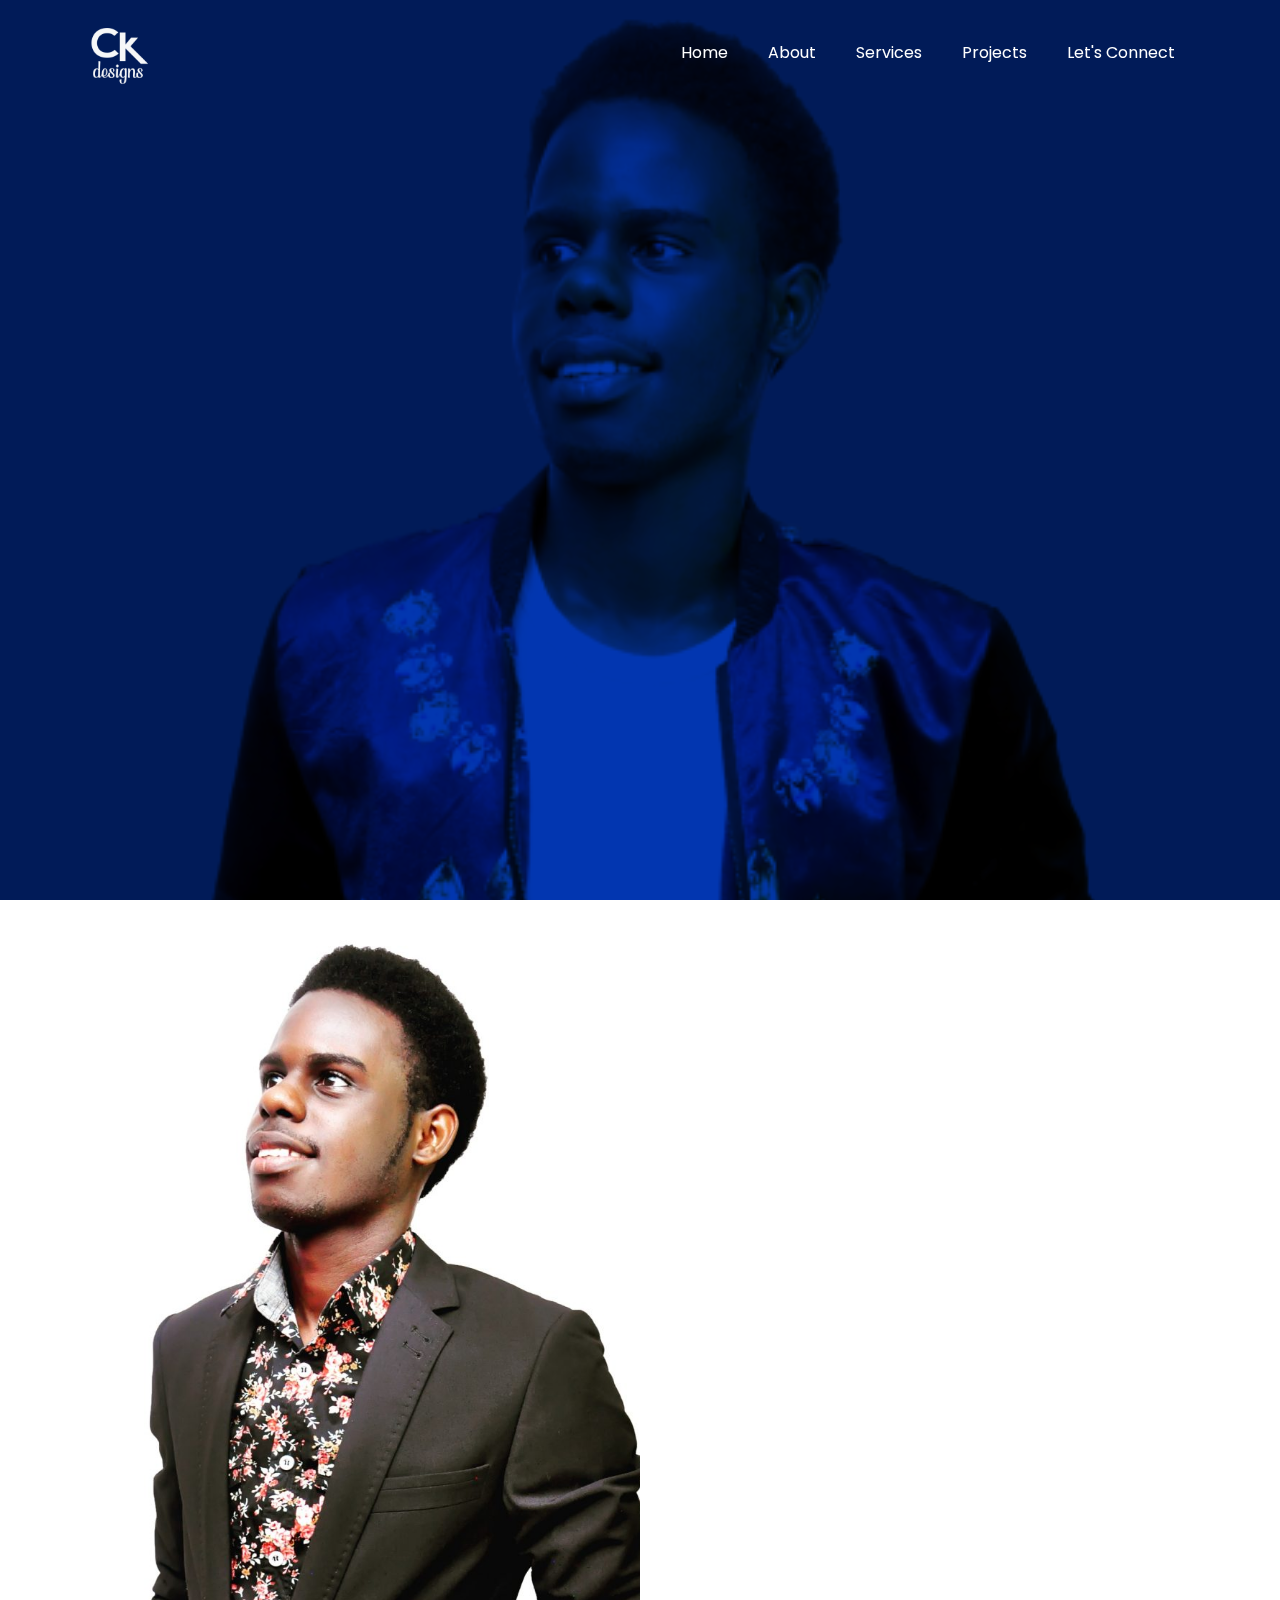
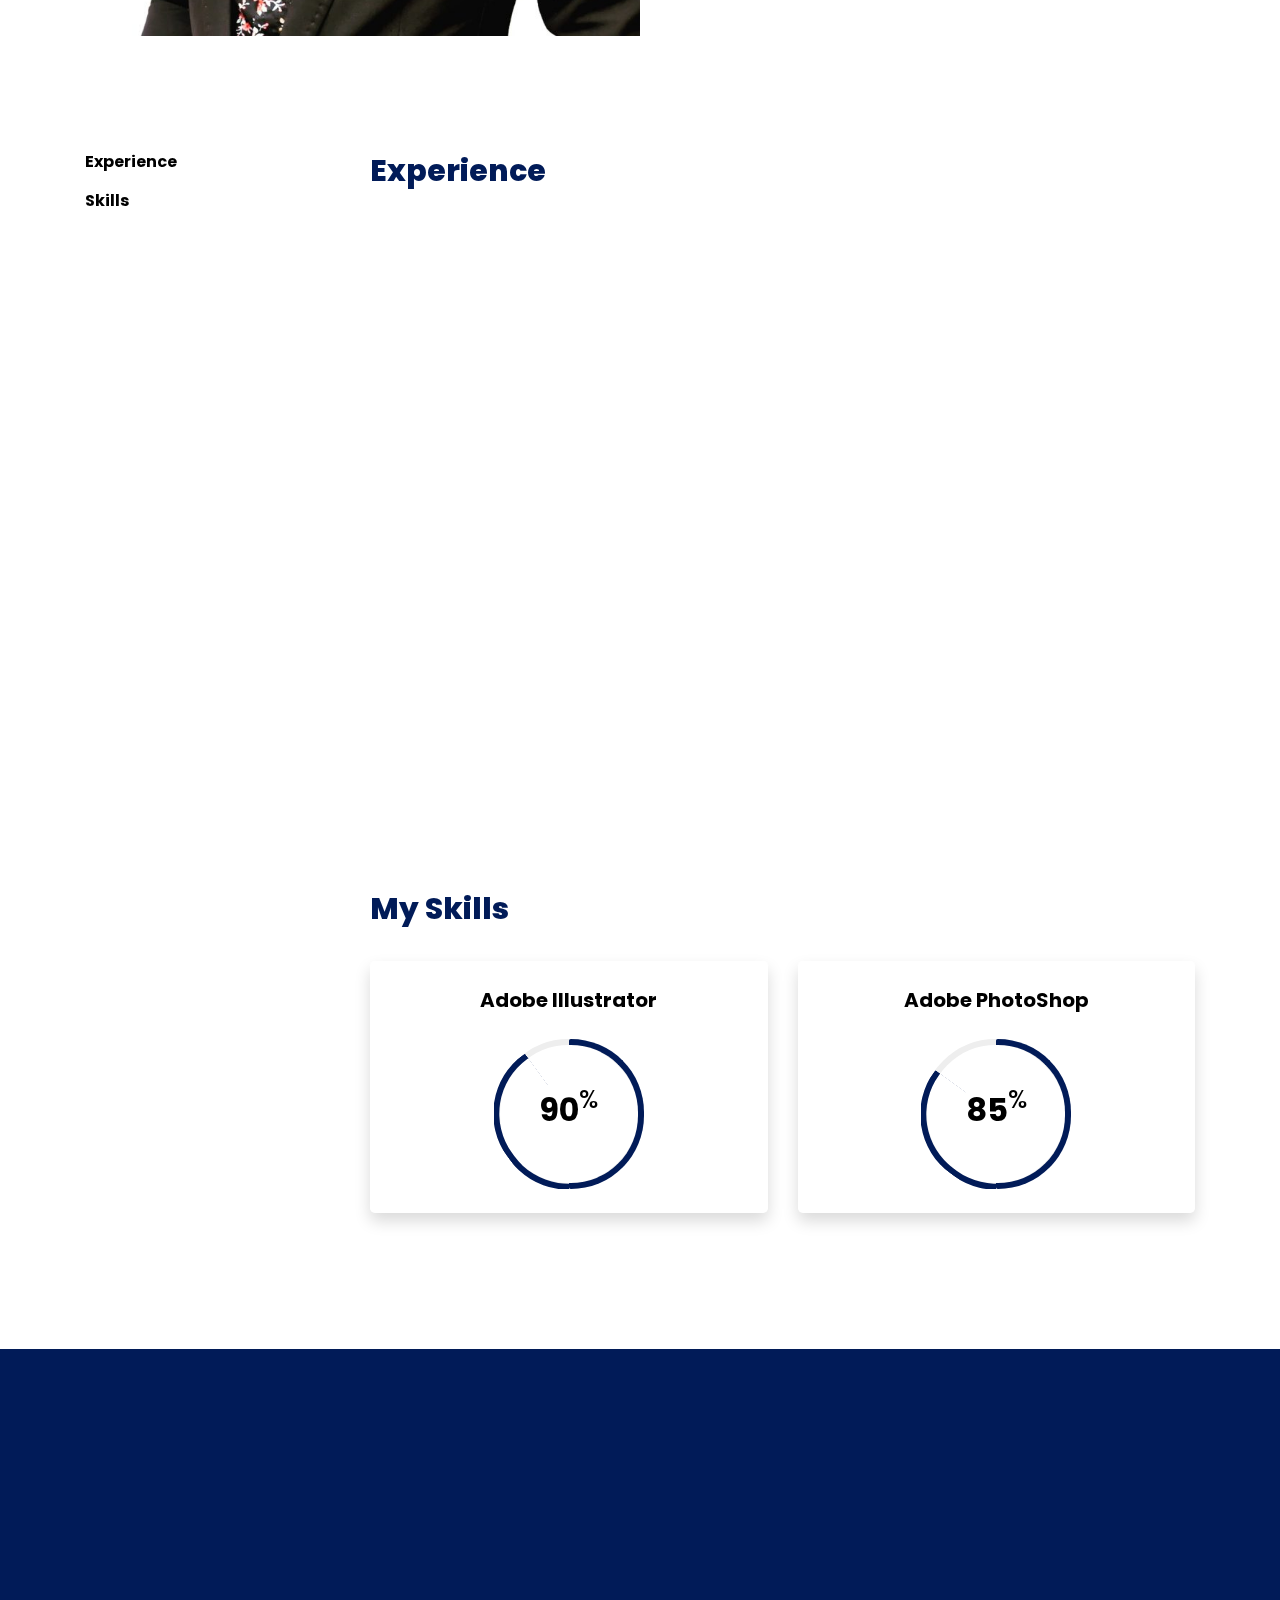
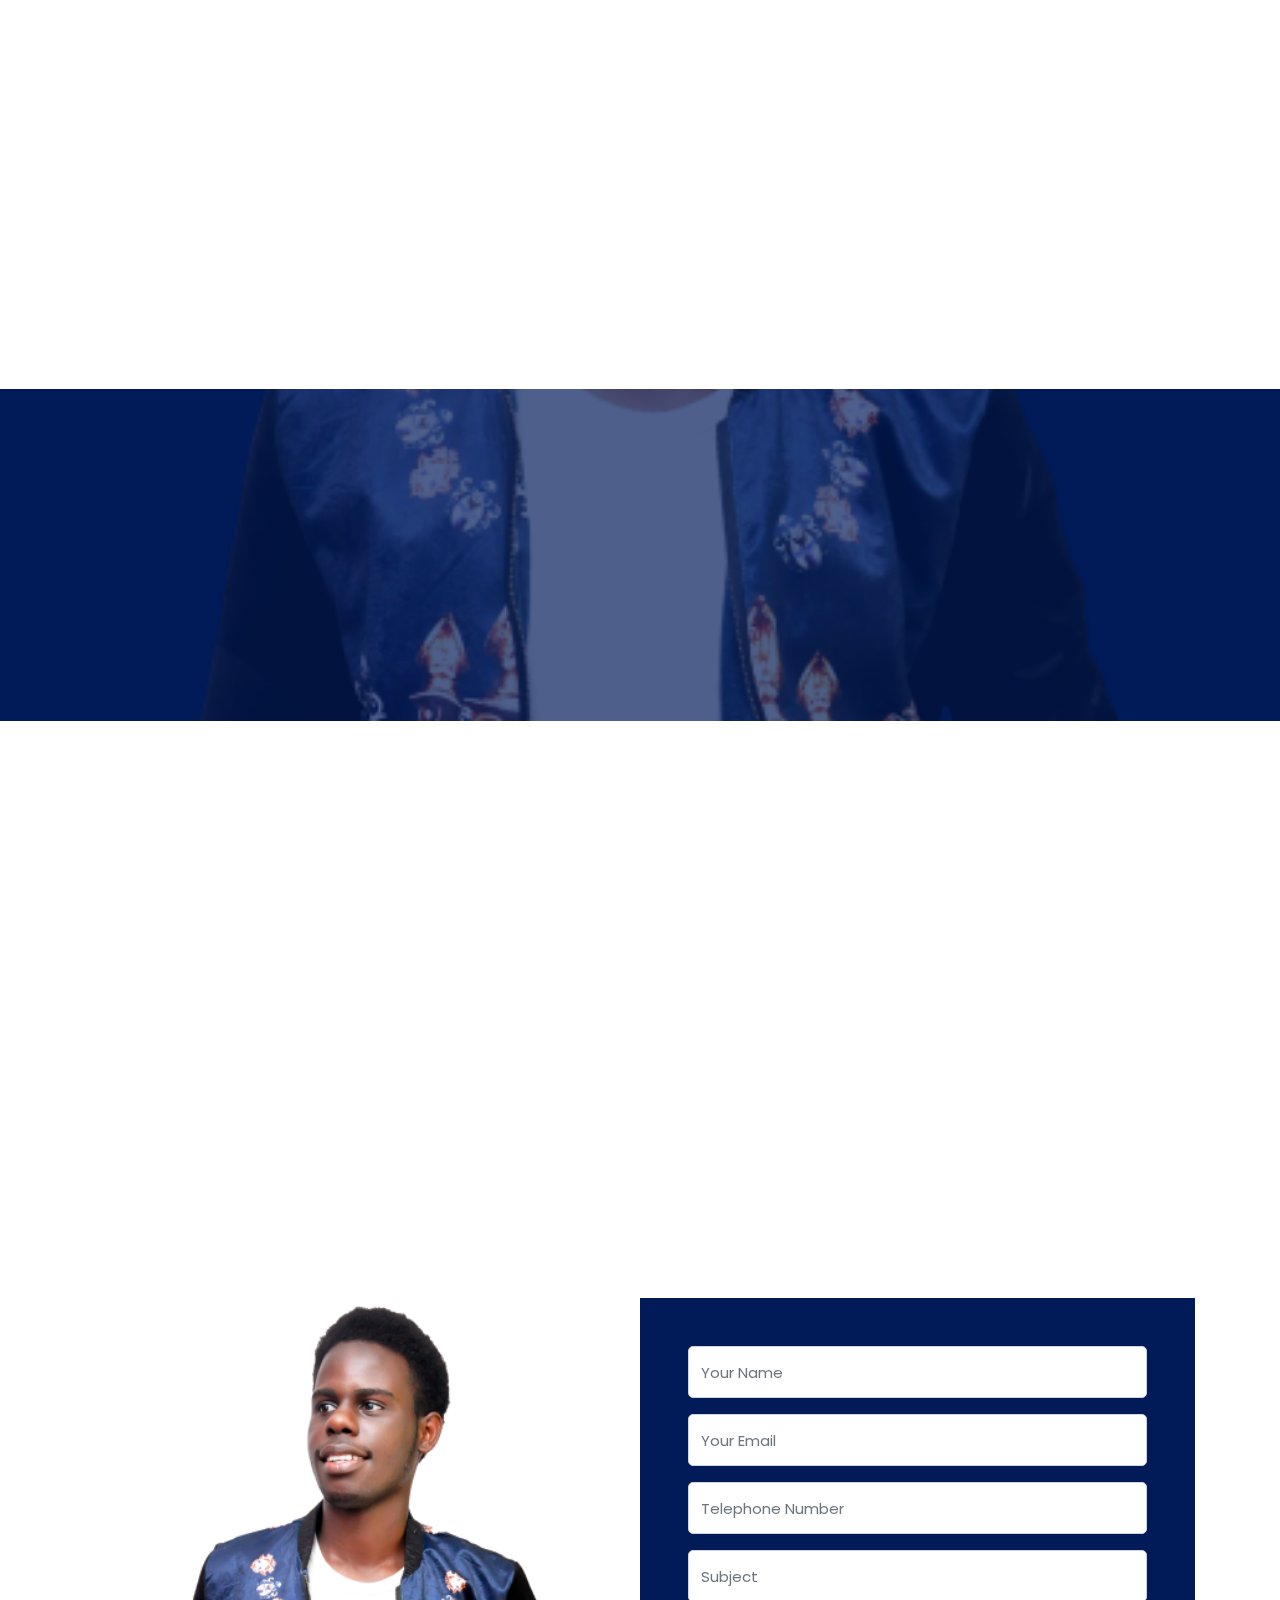
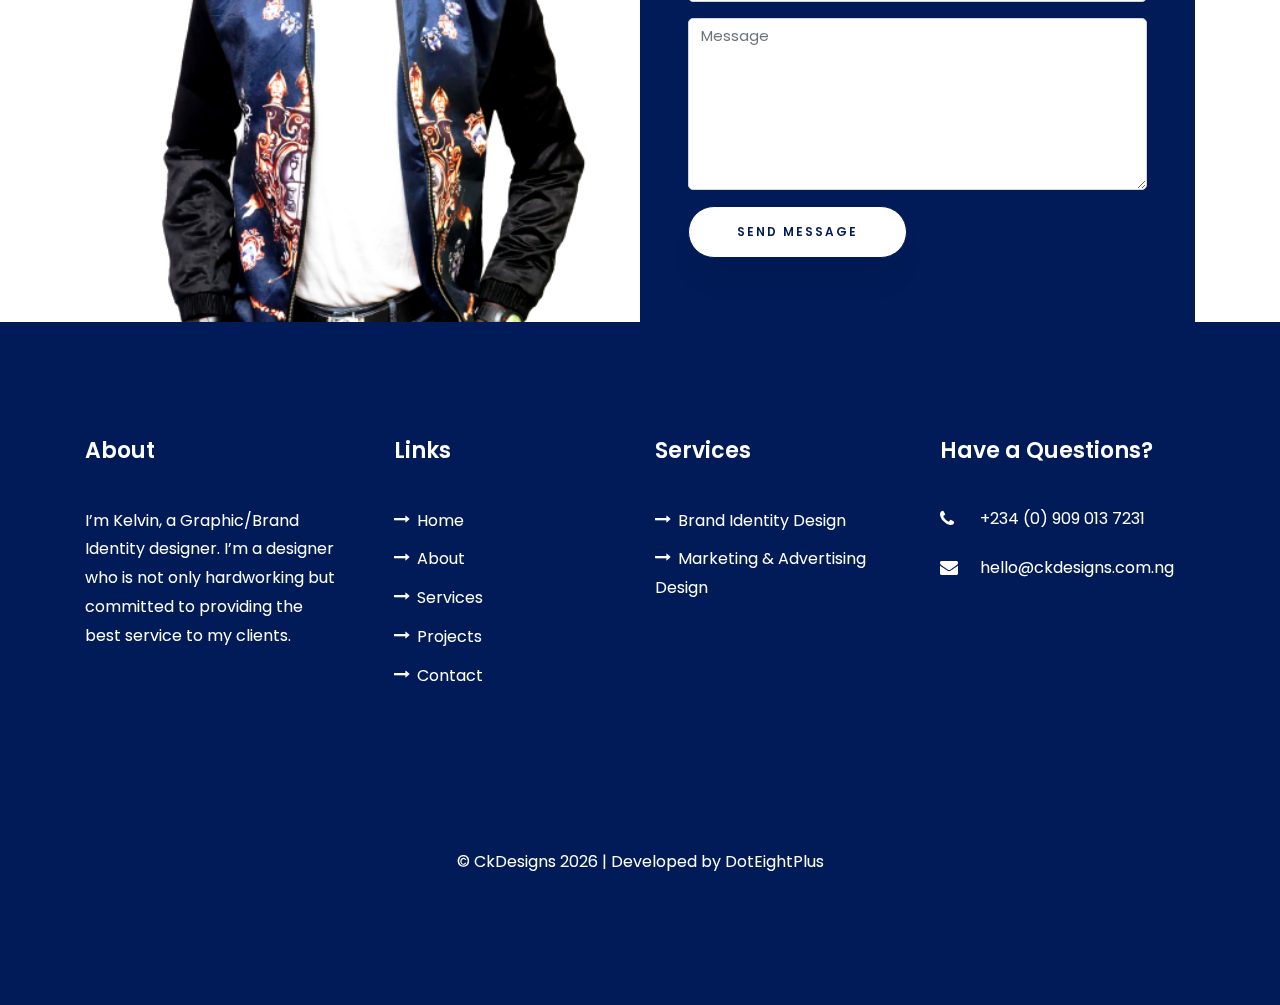
<file: index.html>
<!DOCTYPE html>
<html lang="en-US">
  <head>
    <title>Kelvin Nduka</title>
    <meta charset="utf-8">
    <meta name="viewport" content="width=device-width, initial-scale=1, shrink-to-fit=no">
    <meta name="description" content="Kelvin Nduka - A Graphics Designer">
    <meta name="keywords" content="Kelvin Nduka">
    <meta name="mobile-web-app-capable" content="yes">
    <meta name="viewport" content="width=device-width, initial-scale=1">
    <meta content='width=device-width, initial-scale=1.0, maximum-scale=1.0, user-scalable=0' name='viewport' />
    <meta name="theme-color" content="rgb(1, 27, 88)"> 
    
    <link href="https://fonts.googleapis.com/css?family=Poppins:100,200,300,400,500,600,700,800,900" rel="stylesheet">

    <link rel="stylesheet" href="css/open-iconic-bootstrap.min.css">
    <link rel="stylesheet" href="css/animate.css">
    
    <link rel="stylesheet" href="css/owl.carousel.min.css">
    <link rel="stylesheet" href="css/owl.theme.default.min.css">
    <link rel="stylesheet" href="css/magnific-popup.css">

    <link rel="stylesheet" href="css/aos.css">

    <link rel="stylesheet" href="css/ionicons.min.css">
    
    <link rel="stylesheet" href="css/flaticon.css">
    <link rel="stylesheet" href="css/icomoon.css">
    <link rel="stylesheet" href="css/style.css">

	<!-- Favicon -->
    <link rel="manifest" href="manifest.json">
    <link type="image/x-icon" rel="shortcut icon" href="images/log.png">
  </head>
  <body data-spy="scroll" data-target=".site-navbar-target" data-offset="300">
	  
	  
    <nav class="navbar navbar-expand-lg navbar-dark ftco_navbar ftco-navbar-light site-navbar-target" id="ftco-navbar">
	    <div class="container">
	      <a class="navbar-brand" href="./"><img style="width: 70px; height: 70px;" src="images/log.png"/></a>
	      <button class="navbar-toggler js-fh5co-nav-toggle fh5co-nav-toggle" type="button" data-toggle="collapse" data-target="#ftco-nav" aria-controls="ftco-nav" aria-expanded="false" aria-label="Toggle navigation">
	        <span class="oi oi-menu"></span>
	      </button>

	      <div class="collapse navbar-collapse" id="ftco-nav">
	        <ul class="navbar-nav nav ml-auto">
	          <li class="nav-item"><a href="#home" class="nav-link"><span>Home</span></a></li>
	          <li class="nav-item"><a href="#about" class="nav-link"><span>About</span></a></li>
	          <li class="nav-item"><a href="#services" class="nav-link"><span>Services</span></a></li>
	          <li class="nav-item"><a href="#projects" class="nav-link"><span>Projects</span></a></li>
	          <li class="nav-item"><a href="#contact" class="nav-link"><span>Let's Connect</span></a></li>
	        </ul>
	      </div>
	    </div>
	  </nav>
	  <section class="hero-wrap js-fullheight">
      <div class="overlay"></div>
      <div class="container">
        <div class="row no-gutters slider-text js-fullheight justify-content-center align-items-center">
          <div class="col-lg-8 col-md-6 ftco-animate d-flex align-items-center">
          	<div class="text text-center">
          		<span class="subheading">Hello, I'm</span>
		  				<h1 style="color: #fff">Kelvin Nduka</h1>
			  				<h2 style="color: #fff">I'm a 
								  <span 
								     class="txt-rotate"
								     data-rotate='[ "Graphic Designer", "Brand Identity Designer"]'></span>
								</h2>
							</div>
            </div>
          </div>
        </div>
      </div>
    </section>

    <section class="ftco-about img ftco-section ftco-no-pt ftco-no-pb" id="about">
    	<div class="container">
    		<div class="row d-flex no-gutters">
    			<div class="col-md-6 col-lg-6 d-flex">
    				<div class="img-about img d-flex align-items-stretch">
    					<div class="overlay"></div>
	    				<div class="img d-flex align-self-stretch align-items-center" style="background-image:url(images/abut.jpg);">
	    				</div>
    				</div>
    			</div>
    			<div class="col-md-6 col-lg-6 pl-md-5 py-5">
    				<div class="row justify-content-start pb-3">
		          <div class="col-md-12 heading-section ftco-animate">
		            <h2 class="mb-4"  style="color:  rgb(1, 27, 88);">About Me</h2>
		            <p style="color: black;">I’m Kelvin, a Graphic/Brand Identity designer. I’m a designer who is not only hardworking but committed to providing the best service to my clients.</p>

						<p style="color: black;">I help brands create a strong visual identity that enables them stand tall among their competitors.</p>
						
						<p style="color: black;">I assist brands in communicating their mission, values, and vision through graphics to connect better to their target audience. In return, businesses grow and their sales are increased.</p>
						
						<p style="color: black;">Through in-depth research, I’m able to understand the needs of my clients better and help solve their problems of visual communication in a creative way.</p>
		           
		          </div>
		        </div>
	          <div class="counter-wrap ftco-animate d-flex mt-md-3">
              <div class="text">
              	<p class="mb-4">
	                <span class="number" data-number="120">0</span>
	                <span>Projects complete</span>
                </p>
                <p><a target="_blank" href="cv.pdf" class="btn btn-primary py-3 px-3">Download CV</a></p>
              </div>
	          </div>
	        </div>
        </div>
    	</div>
    </section>

    <section class="ftco-section ftco-no-pb goto-here" id="resume">
    	<div class="container">
    		<div class="row">
    			<div class="col-md-3">
				    <nav id="navi">
					    <ul>
					      <li><a href="#experience">Experience</a></li>
					      <li><a href="#skills">Skills</a></li>
					    </ul>
					  </nav>
					</div>
					<div class="col-md-9">
					  

					  <div id="experience" class= "page two">
					  	<h2 class="heading">Experience</h2>
					    <div class="resume-wrap d-flex ftco-animate">
					    	<div class="icon d-flex align-items-center justify-content-center">
					    		<span class="flaticon-ideas"></span>
					    	</div>
					    	<div class="text pl-3">
		    					<span class="date">May 24, 2021 - present</span>
		    					<h2>Graphic Designer</h2>
		    					<span class="position">PaCem-Afro</span>
		    				</div>
	    				</div>
	    				<div class="resume-wrap d-flex ftco-animate">
	    					<div class="icon d-flex align-items-center justify-content-center">
					    		<span class="flaticon-ideas"></span>
					    	</div>
					    	<div class="text pl-3">
		    					<span class="date">Jan 16, 2021- present</span>
		    					<h2>Senior Graphic Designer</h2>
		    					<span class="position">ResearchHub</span>
		    				</div>
	    				</div>
	    				<div class="resume-wrap d-flex ftco-animate">
	    					<div class="icon d-flex align-items-center justify-content-center">
					    		<span class="flaticon-ideas"></span>
					    	</div>
					    	<div class="text pl-3">
		    					<span class="date">Nov 11, 2020- present</span>
		    					<h2>Graphic Designer</h2>
		    					<span class="position">MLSCD, UNILAG</span>
		    				</div>
	    				</div>
	    				<div class="resume-wrap d-flex ftco-animate">
	    					<div class="icon d-flex align-items-center justify-content-center">
					    		<span class="flaticon-ideas"></span>
					    	</div>
					    	<div class="text pl-3">
		    					<span class="date">June 21, 2020 - present</span>
		    					<h2>Founder</h2>
		    					<span class="position">Ck Designs</span>
		    				</div>
	    				</div>
	    				
	    				
					  </div>
					  <div id="skills" class= "page three">
					  	<h2 class="heading">My Skills</h2>
					  	<div class="row progress-circle mb-5">
					  		<div class="col-lg-6 mb-4">
						      <div class="bg-white rounded-lg shadow p-4">
						        <h2 class="h5 font-weight-bold text-center mb-4">Adobe Illustrator</h2>

						        <!-- Progress bar 1 -->
						        <div class="progress mx-auto" data-value='90'>
						          <span class="progress-left">
                        <span class="progress-bar border-primary"></span>
						          </span>
						          <span class="progress-right">
                        <span class="progress-bar border-primary"></span>
						          </span>
						          <div class="progress-value w-100 h-100 rounded-circle d-flex align-items-center justify-content-center">
						            <div class="h2 font-weight-bold">90<sup class="small">%</sup></div>
						          </div>
						        </div>
						        <!-- END -->

						        <!-- Demo info -->
						       
						      </div>
						    </div>

						    <div class="col-lg-6 mb-4">
						      <div class="bg-white rounded-lg shadow p-4">
						        <h2 class="h5 font-weight-bold text-center mb-4">Adobe PhotoShop</h2>

						        <!-- Progress bar 1 -->
						        <div class="progress mx-auto" data-value='85'>
						          <span class="progress-left">
                        <span class="progress-bar border-primary"></span>
						          </span>
						          <span class="progress-right">
                        <span class="progress-bar border-primary"></span>
						          </span>
						          <div class="progress-value w-100 h-100 rounded-circle d-flex align-items-center justify-content-center">
						            <div class="h2 font-weight-bold">85<sup class="small">%</sup></div>
						          </div>
						        </div>
						        <!-- END -->

						        
						      </div>
						    </div>

						    
					  	</div>
					  </div>
					 
					</div>
			  </div>
    	</div>
    </section>

    <section class="ftco-section" id="services" style="background-color: rgb(1, 27, 88);">
    	<div class="container-fluid px-md-5">
    		<div class="row justify-content-center py-5 mt-5">
          <div class="col-md-12 heading-section text-center ftco-animate">
            <h2 style="color:#fff" class="mb-4">Services</h2>
            <p style="color: #fff">I share my skill set in creating awesome designs that makes your brand stand out!</p>
          </div>
        </div>
    		<div class="row">
					<div class="col-md-6 text-center d-flex ftco-animate">
						<a href="#" class="services-1 shadow">
							
							<div class="desc">
								<h3 class="mb-5">Brand Identity</h3>
								<p>I help brands create a strong visual identity which enable them stand tall among their competitors.</p>
							</div>
						</a>
					</div>
					
					<div class="col-md-6 text-center d-flex ftco-animate">
						<a href="#" class="services-1 shadow">
							
							<div class="desc">
								<h3 class="mb-5">Marketing & Advert Design</h3>
								<p>Through an in-depth research, I’m able to understand the needs of my clients better and help solve their problems of visual communication in a creative way.</p>
							</div>
						</a>
					</div>
				</div>
    	</div>
    </section>
 

    <section class="ftco-section ftco-project" id="projects">
    	<div class="container-fluid">
    		<div class="row  justify-content-center pb-5">
          <div class="col-md-12 heading-section text-center ftco-animate">
            <h2 style="color: rgb(1, 27, 88);" class="mb-4">Projects</h2>
          </div>
        </div>
    		<div class="row">
    			<div class="col-md-4 mt-5">
    				<div class="project img ftco-animate d-flex justify-content-center align-items-center" style="background-image: url(images/18.jpg);">
    					<div class="overlay"></div>
	    				<div class="text text-center p-4">
	    					<h3><a target="_blank" href="https://drive.google.com/folderview?id=1f0YeJnqJzxCt4ZAL8kmhj4N8v5udD8ug">LOGOS</a></h3>
	    					<span><a style="color: #fff;" target="_blank" href="https://drive.google.com/folderview?id=1f0YeJnqJzxCt4ZAL8kmhj4N8v5udD8ug">Click here to view more</a></span>
	    				</div>
    				</div>
  				</div>
  				<div class="col-md-4 mt-5">
    				<div class="project img ftco-animate d-flex justify-content-center align-items-center" style="background-image: url(images/19.jpg);">
    					<div class="overlay"></div>
	    				<div class="text text-center p-4">
	    					<h3><a target="_blank" href="https://drive.google.com/folderview?id=1oM-Qju8lWejCz2l5uxpCVu3yxcxDxcTl">FLYERS</a></h3>
	    					<span><a style="color: #fff;" target="_blank" href="https://drive.google.com/folderview?id=1oM-Qju8lWejCz2l5uxpCVu3yxcxDxcTl">Click here to view more</a></span>
	    				</div>
    				</div>
  				</div>

    			<div class="col-md-4 mt-5">
    				<div class="project img ftco-animate d-flex justify-content-center align-items-center" style="background-image: url(images/10.jpg);">
    					<div class="overlay"></div>
	    				<div class="text text-center p-4">
	    					<h3><a target="_blank" href="https://drive.google.com/folderview?id=1psh6XezUdJh7j2Dy4sdvQW6Lybcw7X72">STATIONERIES</a></h3>
	    					<span><a style="color: #fff;" target="_blank" href="https://drive.google.com/folderview?id=1psh6XezUdJh7j2Dy4sdvQW6Lybcw7X72">Click here to view more</a></span>
	    				</div>
    				</div>
    			</div>
    			<div class="col-md-4 mt-5">
    				<div class="project img ftco-animate d-flex justify-content-center align-items-center" style="background-image: url(images/20.jpg);">
    					<div class="overlay"></div>
	    				<div class="text text-center p-4">
	    					<h3><a target="_blank" href="https://drive.google.com/folderview?id=1o8Fc7ZKFc0Qmfb8VPkHxcmLpzCushEz6">BOOK COVER</a></h3>
	    					<span><a style="color: #fff;" target="_blank" href="https://drive.google.com/folderview?id=1o8Fc7ZKFc0Qmfb8VPkHxcmLpzCushEz6">Click here to view more</a></span>
	    				</div>
    				</div>
    			</div>
    			<div class="col-md-4 mt-5">
    				<div class="project img ftco-animate d-flex justify-content-center align-items-center" style="background-image: url(images/22.jpg);">
    					<div class="overlay"></div>
	    				<div class="text text-center p-4">
	    					<h3><a target="_blank" href="https://drive.google.com/folderview?id=1psh6XezUdJh7j2Dy4sdvQW6Lybcw7X72">T-SHIRT</a></h3>
	    					<span><a style="color: #fff;" target="_blank" href="https://drive.google.com/folderview?id=1psh6XezUdJh7j2Dy4sdvQW6Lybcw7X72">Click here to view more</a></span>
	    				</div>
    				</div>
    			</div>
    			<div class="col-md-4 mt-5">
    				<div class="project img ftco-animate d-flex justify-content-center align-items-center" style="background-image: url(images/26.jpg);">
    					<div class="overlay"></div>
	    				<div class="text text-center p-4">
	    					<h3><a target="_blank" href="https://drive.google.com/folderview?id=1pVatDeBSRoBofsRj60zz-p3EafcYEbMb">BUSINESS CARD</a></h3>
	    					<span><a style="color: #fff;" target="_blank" href="https://drive.google.com/folderview?id=1pVatDeBSRoBofsRj60zz-p3EafcYEbMb">Click here to view more</a></span>
	    				</div>
    				</div>
    			</div>
    		</div>
    	</div>
    </section>

	<div class="container">
		<div class="row justify-content-center">
			<div class="col-md-6 ftco-animate text-center">
				<p class="mb-5"><a target="_blank" href="https://drive.google.com/drive/u/0/folders/1pVZ0pSxz1JzwiHvdvr2bSNBJgqFFWrKG" class="btn btn-primary py-3 px-5">View More of My Works</a></p>
			</div>

			<div class="col-md-6 ftco-animate text-center">
				<p class="mb-5"><a target="_blank" href="https://www.behance.net/kelvinnduka" class="btn btn-primary py-3 px-5">View My Behance Portfolio</a></p>
			</div>
		</div>
	</div>

    <section class="ftco-section ftco-no-pt ftco-no-pb ftco-counter img" id="section-counter">
    	<div class="container-fluid px-md-5">
				<div class="row d-md-flex align-items-center">
          <div class="col-md d-flex justify-content-center counter-wrap ftco-animate">
            <div class="block-18 shadow">
              <div class="text">
                <strong class="number" data-number="120">0</strong>
                <span>Complete Projects</span>
              </div>
            </div>
          </div>
          <div class="col-md d-flex justify-content-center counter-wrap ftco-animate">
            <div class="block-18 shadow">
              <div class="text">
                <strong class="number" data-number="90">0</strong>
                <span>Happy Customers</span>
              </div>
            </div>
          </div>
        </div>
      </div>
    </section>


    <section class="mt-5 ftco-section ftco-hireme img" style="background-image: url(images/dp.png)">
    	<div class="overlay"></div>
			<div class="container">
				<div class="row justify-content-center">
					<div class="col-md-12 ftco-animate text-center">
						<h2>Connect with me for your next project</h2>
						<p class="mb-0"><a target="_blank" href="https://wa.link/n385hk" class="btn btn-primary py-3 px-5">Hire me</a></p>
					</div>
				</div>
			</div>
		</section>

    <section class="ftco-section contact-section ftco-no-pb" id="contact">
      <div class="container">
      	<div class="row justify-content-center mb-5 pb-3">
          <div class="col-md-7 heading-section text-center ftco-animate">
            <h2 style="color:rgb(1, 27, 88)" class="mb-4">Let's Connect</h2>
          </div>
        </div>

        <div class="row d-flex contact-info mb-5">
         
          <div class="col-md-6 col-lg-4 d-flex ftco-animate">
          	<div class="align-self-stretch box text-center p-4 shadow">
          		<div class="icon d-flex align-items-center justify-content-center">
          			<span class="icon-phone2"></span>
          		</div>
          		<div>
	          		<h3 class="mb-4">Contact Number</h3>
		            <p><a href="tel: +2349090137231">+234 (0) 909 013 7231</a></p>
	            </div>
	          </div>
          </div>
          <div class="col-md-6 col-lg-4 d-flex ftco-animate">
          	<div class="align-self-stretch box text-center p-4 shadow">
          		<div class="icon d-flex align-items-center justify-content-center">
          			<span class="icon-paper-plane"></span>
          		</div>
          		<div>
	          		<h3 class="mb-4">Email Address</h3>
		            <p><a href="mailto: hello@ckdesigns.com.ng">hello@ckdesigns.com.ng</a></p>
		          </div>
	          </div>
          </div>
          <div class="col-md-6 col-lg-4 d-flex ftco-animate">
          	<div class="align-self-stretch box text-center p-4 shadow">
          		<div class="icon d-flex align-items-center justify-content-center">
          			<span class="icon-globe"></span>
          		</div>
          		<div>
	          		<h3 class="mb-4">Website</h3>
		            <p><a href="#">ckdesigns.com.ng</a></p>
	            </div>
	          </div>
          </div>
        </div>

        <div class="row no-gutters block-9 mt-5">
          <div class="col-md-6 order-md-last d-flex">
            <form action="./success" data-netlify="true" class="p-4 p-md-5 contact-form" style="background-color: rgb(1, 27, 88);">
              <div class="form-group">
                <input type="text" class="form-control" placeholder="Your Name" required>
              </div>
              <div class="form-group">
                <input type="email" class="form-control" placeholder="Your Email" required>
              </div>
			  <div class="form-group">
                <input type="number" class="form-control" placeholder="Telephone Number" required>
              </div>
              <div class="form-group">
                <input type="text" class="form-control" placeholder="Subject" required>
              </div>
              <div class="form-group">
                <textarea name="" id="" cols="30" rows="7" class="form-control" placeholder="Message" required></textarea>
              </div>
              <div class="form-group">
                <button style="background: #fff; color: rgb(1, 27, 88);" type="submit" class="btn btn-primary py-3 px-5"> <span style="color:rgb(1, 27, 88)">Send Message</span></button>
              </div>
            </form>
          
          </div>

          <div class="col-md-6 d-flex">
          	<div class="img" style="background-image: url(images/dp.png);"></div>
          </div>
        </div>
      </div>
    </section>
		

    <footer class="ftco-footer ftco-section">
      <div class="container">
        <div class="row mb-5">
          <div class="col-md">
            <div class="ftco-footer-widget mb-4">
              <h2 class="ftco-heading-2">About</h2>
              <p>I’m Kelvin, a Graphic/Brand Identity designer. I’m a designer who is not only hardworking but committed to providing the best service to my clients.</p>
              <ul class="ftco-footer-social list-unstyled float-md-left float-lft mt-5">
                <li class="ftco-animate"><a target="_blank" href="https://facebook.com/ckdesign02"><span class="icon-twitter"></span></a></li>
                <li class="ftco-animate"><a target="_blank" href="https://facebook.com/ckdesigns02"><span class="icon-facebook"></span></a></li>
                <li class="ftco-animate"><a target="_blank" href="https://instagram.com/ckdesign02/"><span class="icon-instagram"></span></a></li>
		<!--<li class="ftco-animate"><a target="_blank" href="https://wa.link/n385hk"><span class="icon-whatsapp"></span></a></li>-->
		<li class="ftco-animate"><a target="_blank" href="https://www.linkedin.com/in/kelvin-nduka-7245b01a6/"><span class="icon-linkedin"></span></a></li>
              </ul>
            </div>
          </div>
          <div class="col-md">
            <div class="ftco-footer-widget mb-4 ml-md-4">
              <h2 class="ftco-heading-2">Links</h2>
              <ul class="list-unstyled">
                <li><a href="#home"><span class="icon-long-arrow-right mr-2"></span>Home</a></li>
                <li><a href="#about"><span class="icon-long-arrow-right mr-2"></span>About</a></li>
                <li><a href="#services"><span class="icon-long-arrow-right mr-2"></span>Services</a></li>
                <li><a href="#projects"><span class="icon-long-arrow-right mr-2"></span>Projects</a></li>
                <li><a href="#contact"><span class="icon-long-arrow-right mr-2"></span>Contact</a></li>
              </ul>
            </div>
          </div>
          <div class="col-md">
             <div class="ftco-footer-widget mb-4">
              <h2 class="ftco-heading-2">Services</h2>
              <ul class="list-unstyled">
                <li><a href="#"><span class="icon-long-arrow-right mr-2"></span>Brand Identity Design</a></li>
                <li><a href="#"><span class="icon-long-arrow-right mr-2"></span>Marketing & Advertising Design</a></li>
              </ul>
            </div>
          </div>
          <div class="col-md">
            <div class="ftco-footer-widget mb-4">
            	<h2 class="ftco-heading-2">Have a Questions?</h2>
            	<div class="block-23 mb-3">
	              <ul>
	                <li><a href="tel: +2349090137231"><span class="icon icon-phone"></span><span class="text">+234 (0) 909 013 7231</span></a></li>
	                <li><a href="mailto: hello@ckdesigns.com.ng"><span class="icon icon-envelope"></span><span class="text">hello@ckdesigns.com.ng</span></a></li>
	              </ul>
	            </div>
            </div>
          </div>
        </div>
        <div class="row">
          <div class="col-md-12 text-center">

            <p><!-- Link back to Colorlib can't be removed. Template is licensed under CC BY 3.0. -->
  &copy; CkDesigns <script>document.write(new Date().getFullYear());</script> | Developed by <a href="https://doteightplus.com" target="_blank">DotEightPlus</a>
  <!-- Link back to Colorlib can't be removed. Template is licensed under CC BY 3.0. --></p>
          </div>
        </div>
      </div>
    </footer>
    
  <script src="js/jquery.min.js"></script>
  <script src="js/jquery-migrate-3.0.1.min.js"></script>
  <script src="js/popper.min.js"></script>
  <script src="js/bootstrap.min.js"></script>
  <script src="js/jquery.easing.1.3.js"></script>
  <script src="js/jquery.waypoints.min.js"></script>
  <script src="js/jquery.stellar.min.js"></script>
  <script src="js/owl.carousel.min.js"></script>
  <script src="js/jquery.magnific-popup.min.js"></script>
  <script src="js/aos.js"></script>
  <script src="js/jquery.animateNumber.min.js"></script>
  <script src="js/scrollax.min.js"></script>
  
  <script src="js/main.js"></script>
  <script>
	if ('serviceWorker' in navigator) {
	  console.log("Will the service worker register?");
	  navigator.serviceWorker.register('service-worker.js')
		.then(function(reg){
		  console.log("Yes, it did.");
		}).catch(function(err) {
		  console.log("No it didn't. This happened: ", err)
		});
	}
  </script>
  <script src="service-worker.js">
		  // Service worker for Progressive Web App
	  if ('serviceWorker' in navigator) {
		  navigator.serviceWorker.register('service-worker.js', {
			  scope: '.' // THIS IS REQUIRED FOR RUNNING A PROGRESSIVE WEB APP FROM A NON_ROOT PATH
		  }).then(function(registration) {
			  // Registration was successful
			  console.log('ServiceWorker registration successful with scope: ', registration.scope);
		  }, function(err) {
			  // registration failed :(
			  console.log('ServiceWorker registration failed: ', err);
		  });
	  }
  </script>
  <!-- Messenger Chat Plugin Code -->
  <div id="fb-root"></div>

  <!-- Your Chat Plugin code -->
  <div id="fb-customer-chat" class="fb-customerchat">
  </div>

  <script>
	var chatbox = document.getElementById('fb-customer-chat');
	chatbox.setAttribute("page_id", "108116931408001");
	chatbox.setAttribute("attribution", "biz_inbox");
	window.fbAsyncInit = function() {
	  FB.init({
		xfbml            : true,
		version          : 'v10.0'
	  });
	};

	(function(d, s, id) {
	  var js, fjs = d.getElementsByTagName(s)[0];
	  if (d.getElementById(id)) return;
	  js = d.createElement(s); js.id = id;
	  js.src = 'https://connect.facebook.net/en_US/sdk/xfbml.customerchat.js';
	  fjs.parentNode.insertBefore(js, fjs);
	}(document, 'script', 'facebook-jssdk'));
  </script>
  </body>
</html>
</file>
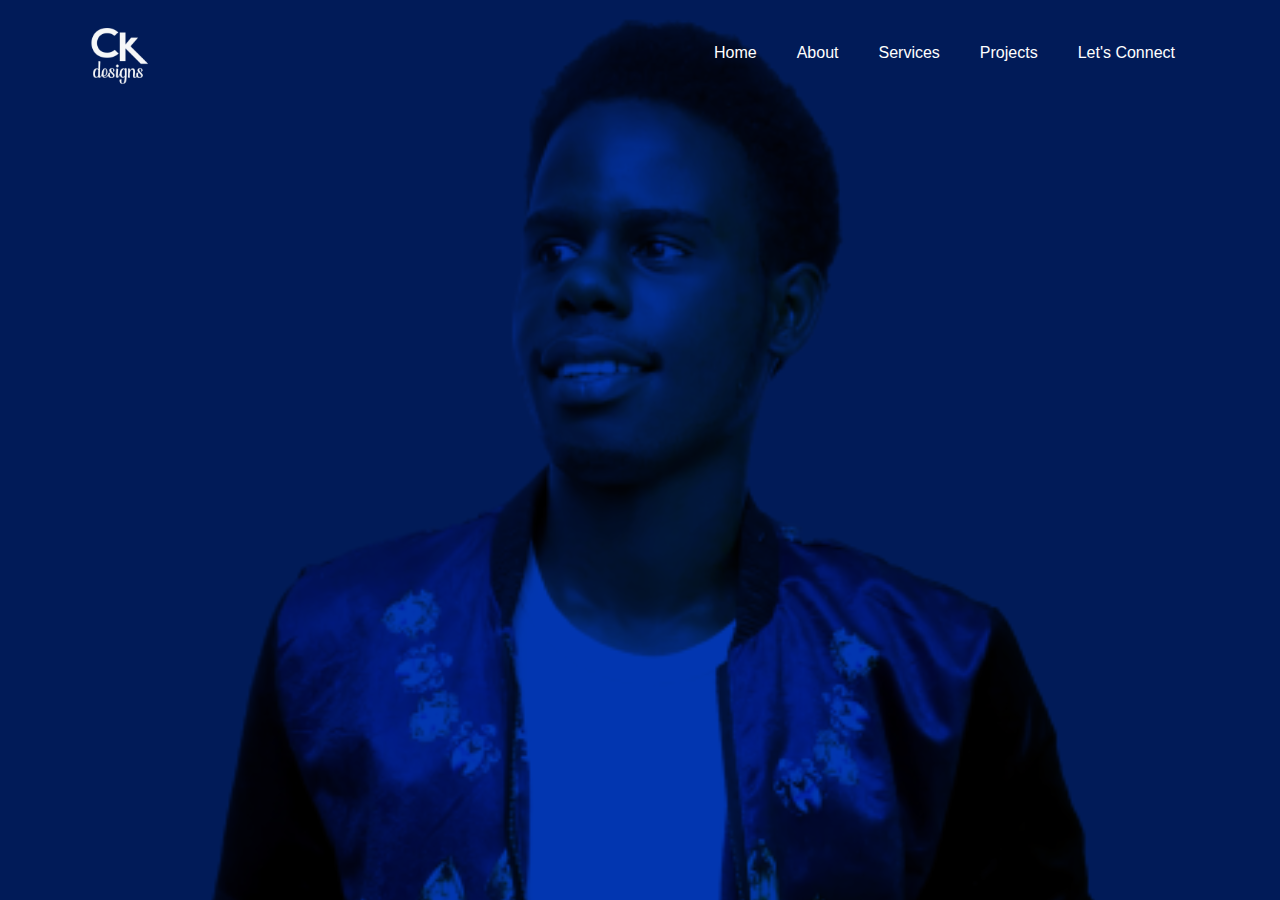
<file: opps.html>
<!DOCTYPE html>
<html lang="en-US">
  <head>
    <title>Kelvin Nduka</title>
    <meta charset="utf-8">
    <meta name="viewport" content="width=device-width, initial-scale=1, shrink-to-fit=no">
    <meta name="description" content="Kelvin Nduka - A Graphics Designer">
    <meta name="keywords" content="Kelvin Nduka">
    <meta name="mobile-web-app-capable" content="yes">
    <meta name="viewport" content="width=device-width, initial-scale=1">
    <meta content='width=device-width, initial-scale=1.0, maximum-scale=1.0, user-scalable=0' name='viewport' />
    <meta name="theme-color" content="rgb(1, 27, 88)"> 
    
    <link href="https://fonts.googleapis.com/css?family=Poppins:100,200,300,400,500,600,700,800,900" rel="stylesheet">

    <link rel="stylesheet" href="css/open-iconic-bootstrap.min.css">
    <link rel="stylesheet" href="css/animate.css">
    
    <link rel="stylesheet" href="css/owl.carousel.min.css">
    <link rel="stylesheet" href="css/owl.theme.default.min.css">
    <link rel="stylesheet" href="css/magnific-popup.css">

    <link rel="stylesheet" href="css/aos.css">

    <link rel="stylesheet" href="css/ionicons.min.css">
    
    <link rel="stylesheet" href="css/flaticon.css">
    <link rel="stylesheet" href="css/icomoon.css">
    <link rel="stylesheet" href="css/style.css">

	<!-- Favicon -->
    <link rel="manifest" href="manifest.json">
    <link type="image/x-icon" rel="shortcut icon" href="images/log.png">
  </head>
  <body data-spy="scroll" data-target=".site-navbar-target" data-offset="300">
	  
	  
    <nav class="navbar navbar-expand-lg navbar-dark ftco_navbar ftco-navbar-light site-navbar-target" id="ftco-navbar">
	    <div class="container">
	      <a class="navbar-brand" href="./"><img style="width: 70px; height: 70px;" src="images/log.png"/></a>
	      <button class="navbar-toggler js-fh5co-nav-toggle fh5co-nav-toggle" type="button" data-toggle="collapse" data-target="#ftco-nav" aria-controls="ftco-nav" aria-expanded="false" aria-label="Toggle navigation">
	        <span class="oi oi-menu"></span>
	      </button>

	      <div class="collapse navbar-collapse" id="ftco-nav">
	        <ul class="navbar-nav nav ml-auto">
	          <li class="nav-item"><a href="#home" class="nav-link"><span>Home</span></a></li>
	          <li class="nav-item"><a href="#about" class="nav-link"><span>About</span></a></li>
	          <li class="nav-item"><a href="#services" class="nav-link"><span>Services</span></a></li>
	          <li class="nav-item"><a href="#projects" class="nav-link"><span>Projects</span></a></li>
	          <li class="nav-item"><a href="#contact" class="nav-link"><span>Let's Connect</span></a></li>
	        </ul>
	      </div>
	    </div>
	  </nav>
	  <section class="hero-wrap js-fullheight">
      <div class="overlay"></div>
      <div class="container">
        <div class="row no-gutters slider-text js-fullheight justify-content-center align-items-center">
          <div class="col-lg-8 col-md-6 ftco-animate d-flex align-items-center">
          	<div class="text text-center">
          		<span class="subheading">Uh Oh :(</span>
		  				<h1 style="color: #fff">Error 404</h1>
			  				<h2 style="color: #fff">Access to this resource is denied
								</h2>
							</div>
            </div>
          </div>
        </div>
      </div>
    </section>

   


  <script src="js/jquery.min.js"></script>
  <script src="js/jquery-migrate-3.0.1.min.js"></script>
  <script src="js/popper.min.js"></script>
  <script src="js/bootstrap.min.js"></script>
  <script src="js/jquery.easing.1.3.js"></script>
  <script src="js/jquery.waypoints.min.js"></script>
  <script src="js/jquery.stellar.min.js"></script>
  <script src="js/owl.carousel.min.js"></script>
  <script src="js/jquery.magnific-popup.min.js"></script>
  <script src="js/aos.js"></script>
  <script src="js/jquery.animateNumber.min.js"></script>
  <script src="js/scrollax.min.js"></script>
  
  <script src="js/main.js"></script>
    
  </body>
</html>
</file>
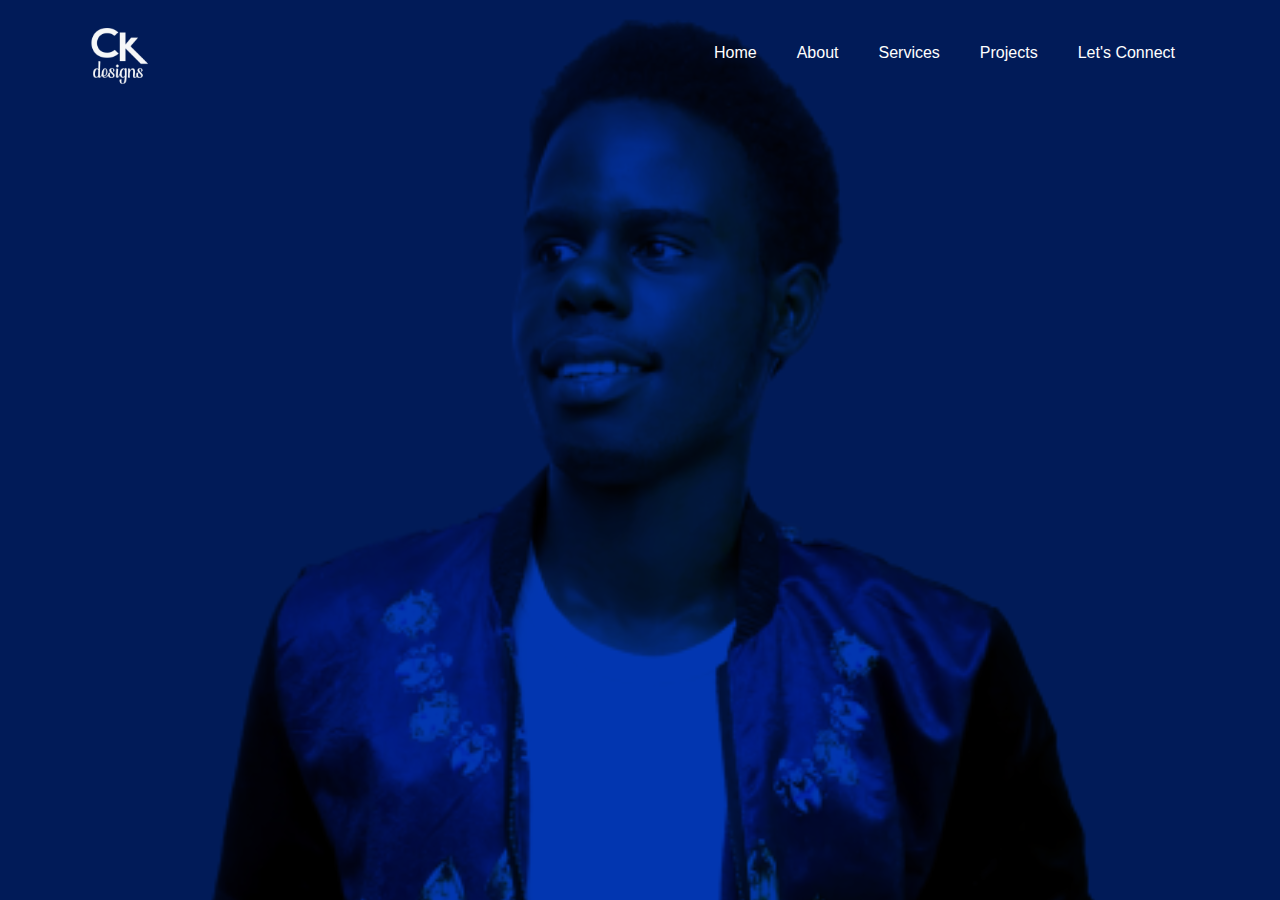
<file: success.html>
<!DOCTYPE html>
<html lang="en-US">
  <head>
    <title>Kelvin Nduka</title>
    <meta charset="utf-8">
    <meta name="viewport" content="width=device-width, initial-scale=1, shrink-to-fit=no">
    <meta name="description" content="Kelvin Nduka - A Graphics Designer">
    <meta name="keywords" content="Kelvin Nduka">
    <meta name="mobile-web-app-capable" content="yes">
    <meta name="viewport" content="width=device-width, initial-scale=1">
    <meta content='width=device-width, initial-scale=1.0, maximum-scale=1.0, user-scalable=0' name='viewport' />
    <meta name="theme-color" content="rgb(1, 27, 88)"> 
    
    <link href="https://fonts.googleapis.com/css?family=Poppins:100,200,300,400,500,600,700,800,900" rel="stylesheet">

    <link rel="stylesheet" href="css/open-iconic-bootstrap.min.css">
    <link rel="stylesheet" href="css/animate.css">
    
    <link rel="stylesheet" href="css/owl.carousel.min.css">
    <link rel="stylesheet" href="css/owl.theme.default.min.css">
    <link rel="stylesheet" href="css/magnific-popup.css">

    <link rel="stylesheet" href="css/aos.css">

    <link rel="stylesheet" href="css/ionicons.min.css">
    
    <link rel="stylesheet" href="css/flaticon.css">
    <link rel="stylesheet" href="css/icomoon.css">
    <link rel="stylesheet" href="css/style.css">

	<!-- Favicon -->
    <link rel="manifest" href="manifest.json">
    <link type="image/x-icon" rel="shortcut icon" href="images/log.png">
  </head>
  <body data-spy="scroll" data-target=".site-navbar-target" data-offset="300">
	  
	  
    <nav class="navbar navbar-expand-lg navbar-dark ftco_navbar ftco-navbar-light site-navbar-target" id="ftco-navbar">
	    <div class="container">
	      <a class="navbar-brand" href="./"><img style="width: 70px; height: 70px;" src="images/log.png"/></a>
	      <button class="navbar-toggler js-fh5co-nav-toggle fh5co-nav-toggle" type="button" data-toggle="collapse" data-target="#ftco-nav" aria-controls="ftco-nav" aria-expanded="false" aria-label="Toggle navigation">
	        <span class="oi oi-menu"></span>
	      </button>

	      <div class="collapse navbar-collapse" id="ftco-nav">
	        <ul class="navbar-nav nav ml-auto">
	          <li class="nav-item"><a href="#home" class="nav-link"><span>Home</span></a></li>
	          <li class="nav-item"><a href="#about" class="nav-link"><span>About</span></a></li>
	          <li class="nav-item"><a href="#services" class="nav-link"><span>Services</span></a></li>
	          <li class="nav-item"><a href="#projects" class="nav-link"><span>Projects</span></a></li>
	          <li class="nav-item"><a href="#contact" class="nav-link"><span>Let's Connect</span></a></li>
	        </ul>
	      </div>
	    </div>
	  </nav>
	  <section class="hero-wrap js-fullheight">
      <div class="overlay"></div>
      <div class="container">
        <div class="row no-gutters slider-text js-fullheight justify-content-center align-items-center">
          <div class="col-lg-8 col-md-6 ftco-animate d-flex align-items-center">
          	<div class="text text-center">
          		<span class="subheading">Thanks :)</span>
		  				<h1 style="color: #fff">Message Sent</h1>
			  				<h2 style="color: #fff">Your message was received successfully.
								</h2>
							</div>
            </div>
          </div>
        </div>
      </div>
    </section>

   


  <script src="js/jquery.min.js"></script>
  <script src="js/jquery-migrate-3.0.1.min.js"></script>
  <script src="js/popper.min.js"></script>
  <script src="js/bootstrap.min.js"></script>
  <script src="js/jquery.easing.1.3.js"></script>
  <script src="js/jquery.waypoints.min.js"></script>
  <script src="js/jquery.stellar.min.js"></script>
  <script src="js/owl.carousel.min.js"></script>
  <script src="js/jquery.magnific-popup.min.js"></script>
  <script src="js/aos.js"></script>
  <script src="js/jquery.animateNumber.min.js"></script>
  <script src="js/scrollax.min.js"></script>
  
  <script src="js/main.js"></script>
    
  </body>
</html>
</file>
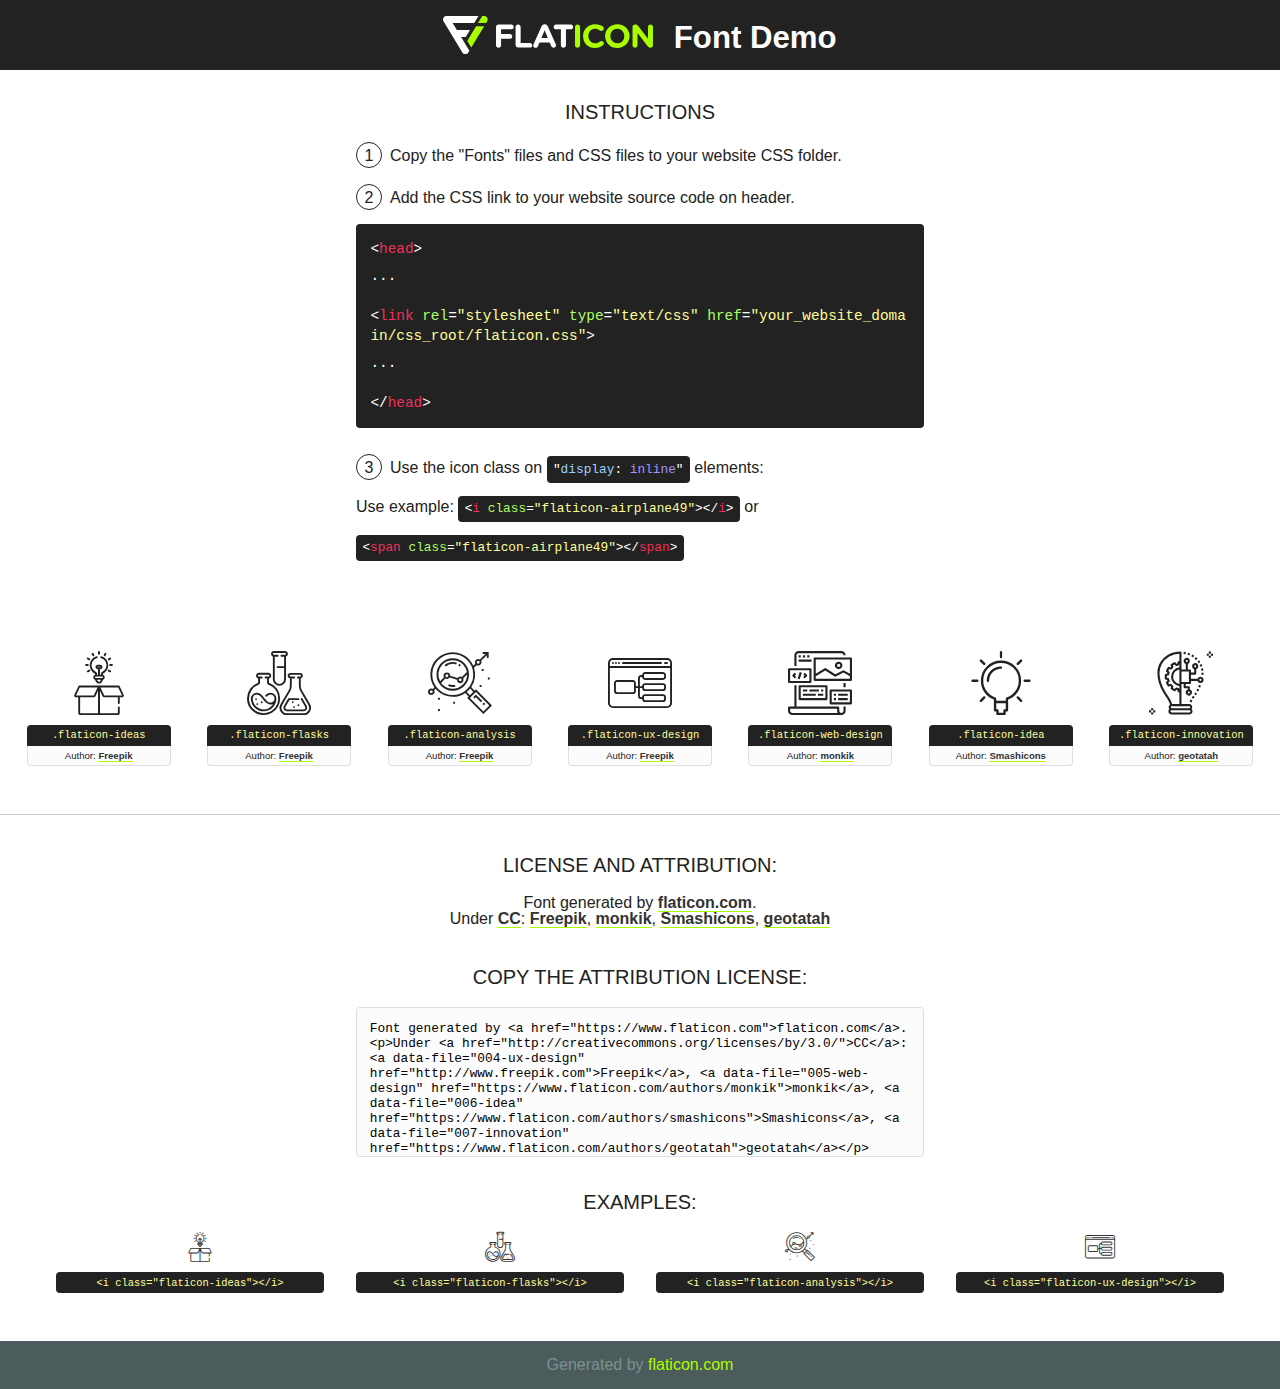
<file: fonts/flaticon/font/flaticon.html>
<!DOCTYPE html>
<!--
  Flaticon icon font: Flaticon
  Creation date: 20/03/2019 02:18
-->
<html>
<!DOCTYPE html>
<html>

<head>
    <title>Flaticon WebFont</title>
    <link href="http://fonts.googleapis.com/css?family=Varela+Round" rel="stylesheet" type="text/css" />
    <link rel="stylesheet" type="text/css" href="flaticon.css">
    <meta charset="UTF-8">
    <style>
    html, body, div, span, applet, object, iframe,
    h1, h2, h3, h4, h5, h6, p, blockquote, pre,
    a, abbr, acronym, address, big, cite, code,
    del, dfn, em, img, ins, kbd, q, s, samp,
    small, strike, strong, sub, sup, tt, var,
    b, u, i, center,
    dl, dt, dd, ol, ul, li,
    fieldset, form, label, legend,
    table, caption, tbody, tfoot, thead, tr, th, td,
    article, aside, canvas, details, embed, 
    figure, figcaption, footer, header, hgroup, 
    menu, nav, output, ruby, section, summary,
    time, mark, audio, video {
        margin: 0;
        padding: 0;
        border: 0;
        font-size: 100%;
        font: inherit;
        vertical-align: baseline;
    }
    /* HTML5 display-role reset for older browsers */
    article, aside, details, figcaption, figure, 
    footer, header, hgroup, menu, nav, section {
        display: block;
    }
    body {
        line-height: 1;
    }
    ol, ul {
        list-style: none;
    }
    blockquote, q {
        quotes: none;
    }
    blockquote:before, blockquote:after,
    q:before, q:after {
        content: '';
        content: none;
    }
    table {
        border-collapse: collapse;
        border-spacing: 0;
    }
    body {
        font-family: 'Varela Round', Helvetica, Arial, sans-serif;
        font-size: 16px;
        color: #222;
    }
    a {
        color: #333;
        border-bottom: 1px solid #a9fd00;
        font-weight: bold;
        text-decoration: none;
    }
    * {
        -moz-box-sizing: border-box;
        -webkit-box-sizing: border-box;
        box-sizing: border-box;
        margin: 0;
        padding: 0;
    }
    [class^="flaticon-"]:before, [class*=" flaticon-"]:before, [class^="flaticon-"]:after, [class*=" flaticon-"]:after {
        font-family: Flaticon;
        font-size: 30px;
        font-style: normal;
        margin-left: 20px;
        color: #333;
    }
    .wrapper {
        max-width: 600px;
        margin: auto;
        padding: 0 1em;
    }
    .title {
        font-size: 1.25em;
        text-align: center;
        margin-bottom: 1em;
        text-transform: uppercase;
    }
    header {
        text-align: center;
        background-color: #222;
        color: #fff;
        padding: 1em;
    }
    header .logo {
        width: 210px;
        height: 38px;
        display: inline-block;
        vertical-align: middle;
        margin-right: 1em;
        border: none;
    }
    header strong {
        font-size: 1.95em;
        font-weight: bold;
        vertical-align: middle;
        margin-top: 5px;
        display: inline-block;
    }
    .demo {
        margin: 2em auto;
        line-height: 1.25em;
    }
    .demo ul li {
        margin-bottom: 1em;
    }
    .demo ul li .num {
        color: #222;
        border-radius: 20px;
        display: inline-block;
        width: 26px;
        padding: 3px;
        height: 26px;
        text-align: center;
        margin-right: 0.5em;
        border: 1px solid #222;
    }
    .demo ul li code {
        background-color: #222;
        border-radius: 4px;
        padding: 0.25em 0.5em;
        display: inline-block;
        color: #fff;
        font-family: Consolas,Monaco,Lucida Console,Liberation Mono,DejaVu Sans Mono,Bitstream Vera Sans Mono,Courier New, monospace;
        font-weight: lighter;
        margin-top: 1em;
        font-size: 0.8em;
        word-break: break-all;
    }
    .demo ul li code.big {
        padding: 1em;
        font-size: 0.9em;
    }
    .demo ul li code .red {
        color: #EF3159;
    }
    .demo ul li code .green {
        color: #ACFF65;
    }
    .demo ul li code .yellow {
        color: #FFFF99;
    }
    .demo ul li code .blue {
        color: #99D3FF;
    }
    .demo ul li code .purple {
        color: #A295FF;
    }
    .demo ul li code .dots {
        margin-top: 0.5em;
        display: block;
    }
    #glyphs {
        border-bottom: 1px solid #ccc;
        padding: 2em 0;
        text-align: center;
    }
    .glyph {
        display: inline-block;
        width: 9em;
        margin: 1em;
        text-align: center;
        vertical-align: top;
        background: #FFF;
    }
    .glyph .glyph-icon {
        padding: 10px;
        display: block;
        font-family:"Flaticon";
        font-size: 64px;
        line-height: 1;
    }
    .glyph .glyph-icon:before {
        font-size: 64px;
        color: #222;
        margin-left: 0;
    }
    .class-name {
        font-size: 0.65em;
        background-color: #222;
        color: #fff;
        border-radius: 4px 4px 0 0;
        padding: 0.5em;
        color: #FFFF99;
        font-family: Consolas,Monaco,Lucida Console,Liberation Mono,DejaVu Sans Mono,Bitstream Vera Sans Mono,Courier New, monospace;
    }
    .author-name {
        font-size: 0.6em;
        background-color: #fcfcfd;
        border: 1px solid #DEDEE4;
        border-top: 0;
        border-radius: 0 0 4px 4px;
        padding: 0.5em;
    }
    .class-name:last-child {
        font-size: 10px;
        color:#888;
    }
    .class-name:last-child a {
        font-size: 10px;
        color:#555;
    }
    .class-name:last-child a:hover {
        color:#a9fd00;
    }
    .glyph > input {
        display: block;
        width: 100px;
        margin: 5px auto;
        text-align: center;
        font-size: 12px;
        cursor: text;
    }
    .glyph > input.icon-input {
        font-family:"Flaticon";
        font-size: 16px;
        margin-bottom: 10px;
    }
    .attribution .title {
        margin-top: 2em;
    }
    .attribution textarea {
        background-color: #fcfcfd;
        padding: 1em;
        border: none;
        box-shadow: none;
        border: 1px solid #DEDEE4;
        border-radius: 4px;
        resize: none;
        width: 100%;
        height: 150px;
        font-size: 0.8em;
        font-family: Consolas,Monaco,Lucida Console,Liberation Mono,DejaVu Sans Mono,Bitstream Vera Sans Mono,Courier New, monospace;
        -webkit-appearance: none;
    }
    .iconsuse {
        margin: 2em auto;
        text-align: center;
        max-width: 1200px;
    }
    .iconsuse:after {
        content: '';
        display: table;
        clear: both;
    }
    .iconsuse .image {
        float: left;
        width: 25%;
        padding: 0 1em;
    }
    .iconsuse .image p {
        margin-bottom: 1em;
    }
    .iconsuse .image span {
        display: block;
        font-size: 0.65em;
        background-color: #222;
        color: #fff;
        border-radius: 4px;
        padding: 0.5em;
        color: #FFFF99;
        margin-top: 1em;
        font-family: Consolas,Monaco,Lucida Console,Liberation Mono,DejaVu Sans Mono,Bitstream Vera Sans Mono,Courier New, monospace;
    }
    #footer {
        text-align: center;
        background-color: #4C5B5C;
        color: #7c9192;
        padding: 1em;
    }
    #footer a {
        border: none;
        color: #a9fd00;
        font-weight: normal;
    }
    @media (max-width: 960px) {
        .iconsuse .image {
            width: 50%;
        }
    }
    @media (max-width: 560px) {
        .iconsuse .image {
            width: 100%;
        }
    }
    </style>
</head>

<body class="characters-off">

    <header>
        <a href="https://www.flaticon.com" target="_blank" class="logo">
            <svg version="1.1" xmlns="http://www.w3.org/2000/svg" xmlns:xlink="http://www.w3.org/1999/xlink" xmlns:a="http://ns.adobe.com/AdobeSVGViewerExtensions/3.0/" viewBox="0 0 560.875 102.036" enable-background="new 0 0 560.875 102.036" xml:space="preserve">
                <defs>
                </defs>
                <g>
                    <g class="letters">
                        <path fill="#ffffff" d="M141.596,29.675c0-3.777,2.985-6.767,6.764-6.767h34.438c3.426,0,6.15,2.728,6.15,6.15
                        c0,3.43-2.724,6.149-6.15,6.149h-27.674v13.091h23.719c3.429,0,6.151,2.724,6.151,6.15c0,3.43-2.723,6.149-6.151,6.149h-23.719
                        v17.574c0,3.773-2.986,6.761-6.764,6.761c-3.779,0-6.764-2.989-6.764-6.761V29.675z"></path>
                        <path fill="#ffffff" d="M193.844,29.149c0-3.781,2.985-6.767,6.764-6.767c3.776,0,6.763,2.985,6.763,6.767v42.957h25.039
                        c3.426,0,6.149,2.726,6.149,6.153c0,3.425-2.723,6.15-6.149,6.15h-31.802c-3.779,0-6.764-2.986-6.764-6.768V29.149z"></path>
                        <path fill="#ffffff" d="M241.891,75.71l21.438-48.407c1.492-3.341,4.215-5.357,7.906-5.357h0.792
                        c3.686,0,6.323,2.017,7.815,5.357l21.439,48.407c0.436,0.967,0.701,1.845,0.701,2.723c0,3.602-2.809,6.501-6.414,6.501
                        c-3.161,0-5.269-1.845-6.499-4.655l-4.132-9.661h-27.059l-4.301,10.102c-1.144,2.631-3.426,4.214-6.237,4.214
                        c-3.517,0-6.24-2.81-6.24-6.325C241.1,77.64,241.451,76.677,241.891,75.71z M279.932,58.666l-8.521-20.297l-8.526,20.297H279.932
                        z"></path>
                        <path fill="#ffffff" d="M314.864,35.387H301.86c-3.429,0-6.239-2.813-6.239-6.238c0-3.429,2.811-6.24,6.239-6.24h39.533
                        c3.426,0,6.237,2.811,6.237,6.24c0,3.425-2.811,6.238-6.237,6.238h-13.001v42.785c0,3.773-2.99,6.761-6.764,6.761
                        c-3.779,0-6.764-2.989-6.764-6.761V35.387z"></path>
                        <path fill="#A9FD00" d="M352.615,29.149c0-3.781,2.985-6.767,6.767-6.767c3.774,0,6.761,2.985,6.761,6.767v49.024
                        c0,3.773-2.987,6.761-6.761,6.761c-3.781,0-6.767-2.989-6.767-6.761V29.149z"></path>
                        <path fill="#A9FD00" d="M374.132,53.836v-0.179c0-17.481,13.178-31.801,32.065-31.801c9.22,0,15.459,2.458,20.557,6.238
                        c1.402,1.054,2.637,2.985,2.637,5.357c0,3.692-2.985,6.59-6.681,6.59c-1.845,0-3.071-0.702-4.044-1.319
                        c-3.776-2.813-7.729-4.393-12.562-4.393c-10.364,0-17.831,8.611-17.831,19.154v0.173c0,10.542,7.291,19.329,17.831,19.329
                        c5.715,0,9.492-1.756,13.359-4.834c1.049-0.874,2.458-1.491,4.039-1.491c3.429,0,6.325,2.813,6.325,6.236
                        c0,2.106-1.056,3.78-2.282,4.834c-5.539,4.834-12.036,7.733-21.878,7.733C387.572,85.464,374.132,71.493,374.132,53.836z"></path>
                        <path fill="#A9FD00" d="M433.009,53.836v-0.179c0-17.481,13.79-31.801,32.766-31.801c18.981,0,32.592,14.143,32.592,31.628v0.173
                        c0,17.483-13.785,31.807-32.769,31.807C446.625,85.464,433.009,71.32,433.009,53.836z M484.224,53.836v-0.179
                        c0-10.539-7.725-19.326-18.626-19.326c-10.893,0-18.449,8.611-18.449,19.154v0.173c0,10.542,7.73,19.329,18.626,19.329
                        C476.676,72.986,484.224,64.378,484.224,53.836z"></path>
                        <path fill="#A9FD00" d="M506.233,29.321c0-3.774,2.99-6.763,6.767-6.763h1.401c3.252,0,5.183,1.583,7.029,3.953l26.093,34.265
                        V29.059c0-3.692,2.99-6.677,6.681-6.677c3.683,0,6.671,2.985,6.671,6.677v48.934c0,3.78-2.987,6.765-6.764,6.765h-0.436
                        c-3.257,0-5.188-1.581-7.034-3.953l-27.056-35.492v32.944c0,3.687-2.985,6.676-6.678,6.676c-3.683,0-6.673-2.989-6.673-6.676
                        V29.321z"></path>
                    </g>
                    <g class="insignia">
                        <path fill="#ffffff" d="M48.372,56.137h12.517l11.156-18.537H37.186L25.688,18.539h57.825L94.668,0H9.271
                        C5.925,0,2.842,1.801,1.198,4.716c-1.644,2.907-1.593,6.482,0.134,9.343l50.38,83.501c1.678,2.781,4.689,4.476,7.938,4.476
                        c3.246,0,6.257-1.695,7.935-4.476l2.898-4.804L48.372,56.137z"></path>
                        <g class="i">
                            <path fill="#A9FD00" d="M93.575,18.539h0.031v0.004l21.652,0.004l2.705-4.488c1.727-2.861,1.778-6.436,0.133-9.343
                            C116.454,1.801,113.371,0,110.026,0h-5.294L93.575,18.539z"></path>
                            <polygon fill="#A9FD00" points="88.291,27.356 64.725,66.486 75.519,84.404 109.942,27.356"></polygon>
                        </g>
                    </g>
                </g>
            </svg>
        </a>
        <strong>Font Demo</strong>
    </header>


    <section class="demo wrapper">

        <p class="title">Instructions</p>

        <ul>
            <li>
                <span class="num">1</span>Copy the "Fonts" files and CSS files to your website CSS folder.
            </li>
            <li>
                <span class="num">2</span>Add the CSS link to your website source code on header.
                <code class="big">
                    &lt;<span class="red">head</span>&gt;
                    <br/><span class="dots">...</span>
                    <br/>&lt;<span class="red">link</span> <span class="green">rel</span>=<span class="yellow">"stylesheet"</span> <span class="green">type</span>=<span class="yellow">"text/css"</span> <span class="green">href</span>=<span class="yellow">"your_website_domain/css_root/flaticon.css"</span>&gt;
                    <br/><span class="dots">...</span>
                    <br/>&lt;/<span class="red">head</span>&gt;
                </code>
            </li>

            <li>
                <p>
                    <span class="num">3</span>Use the icon class on <code>"<span class="blue">display</span>:<span class="purple"> inline</span>"</code> elements:
                    <br />
                    Use example: <code>&lt;<span class="red">i</span> <span class="green">class</span>=<span class="yellow">&quot;flaticon-airplane49&quot;</span>&gt;&lt;/<span class="red">i</span>&gt;</code> or <code>&lt;<span class="red">span</span> <span class="green">class</span>=<span class="yellow">&quot;flaticon-airplane49&quot;</span>&gt;&lt;/<span class="red">span</span>&gt;</code>
            </li>
        </ul>

    </section>




   <section id="glyphs">          
    
      
        <div class="glyph"><div class="glyph-icon flaticon-ideas"></div>
            <div class="class-name">.flaticon-ideas</div>
            <div class="author-name">Author: <a data-file="001-ideas" href="http://www.freepik.com">Freepik</a> </div> 
        </div>        
        
        <div class="glyph"><div class="glyph-icon flaticon-flasks"></div>
            <div class="class-name">.flaticon-flasks</div>
            <div class="author-name">Author: <a data-file="002-flasks" href="http://www.freepik.com">Freepik</a> </div> 
        </div>        
        
        <div class="glyph"><div class="glyph-icon flaticon-analysis"></div>
            <div class="class-name">.flaticon-analysis</div>
            <div class="author-name">Author: <a data-file="003-analysis" href="http://www.freepik.com">Freepik</a> </div> 
        </div>        
        
        <div class="glyph"><div class="glyph-icon flaticon-ux-design"></div>
            <div class="class-name">.flaticon-ux-design</div>
            <div class="author-name">Author: <a data-file="004-ux-design" href="http://www.freepik.com">Freepik</a> </div> 
        </div>        
        
        <div class="glyph"><div class="glyph-icon flaticon-web-design"></div>
            <div class="class-name">.flaticon-web-design</div>
            <div class="author-name">Author: <a data-file="005-web-design" href="https://www.flaticon.com/authors/monkik">monkik</a> </div> 
        </div>        
        
        <div class="glyph"><div class="glyph-icon flaticon-idea"></div>
            <div class="class-name">.flaticon-idea</div>
            <div class="author-name">Author: <a data-file="006-idea" href="https://www.flaticon.com/authors/smashicons">Smashicons</a> </div> 
        </div>        
        
        <div class="glyph"><div class="glyph-icon flaticon-innovation"></div>
            <div class="class-name">.flaticon-innovation</div>
            <div class="author-name">Author: <a data-file="007-innovation" href="https://www.flaticon.com/authors/geotatah">geotatah</a> </div> 
        </div>        
        

    </section>



    <section class="attribution wrapper"   style="text-align:center;">

      <div class="title">License and attribution:</div><div class="attrDiv">Font generated by <a href="https://www.flaticon.com">flaticon.com</a>. <div><p>Under <a href="http://creativecommons.org/licenses/by/3.0/">CC</a>: <a data-file="004-ux-design" href="http://www.freepik.com">Freepik</a>, <a data-file="005-web-design" href="https://www.flaticon.com/authors/monkik">monkik</a>, <a data-file="006-idea" href="https://www.flaticon.com/authors/smashicons">Smashicons</a>, <a data-file="007-innovation" href="https://www.flaticon.com/authors/geotatah">geotatah</a></p>  </div>
      </div>
      <div class="title">Copy the Attribution License:</div>

    <textarea onclick="this.focus();this.select();">Font generated by &lt;a href=&quot;https://www.flaticon.com&quot;&gt;flaticon.com&lt;/a&gt;. <p>Under <a href="http://creativecommons.org/licenses/by/3.0/">CC</a>: <a data-file="004-ux-design" href="http://www.freepik.com">Freepik</a>, <a data-file="005-web-design" href="https://www.flaticon.com/authors/monkik">monkik</a>, <a data-file="006-idea" href="https://www.flaticon.com/authors/smashicons">Smashicons</a>, <a data-file="007-innovation" href="https://www.flaticon.com/authors/geotatah">geotatah</a></p>  
     </textarea>

    </section>

    <section class="iconsuse">

          <div class="title">Examples:</div>            
             
            <div class="image">
                <p>
                    <i class="glyph-icon flaticon-ideas"></i> 
                    <span>&lt;i class=&quot;flaticon-ideas&quot;&gt;&lt;/i&gt;</span>
                </p>
            </div>
            
            <div class="image">
                <p>
                    <i class="glyph-icon flaticon-flasks"></i> 
                    <span>&lt;i class=&quot;flaticon-flasks&quot;&gt;&lt;/i&gt;</span>
                </p>
            </div>
            
            <div class="image">
                <p>
                    <i class="glyph-icon flaticon-analysis"></i> 
                    <span>&lt;i class=&quot;flaticon-analysis&quot;&gt;&lt;/i&gt;</span>
                </p>
            </div>
            
            <div class="image">
                <p>
                    <i class="glyph-icon flaticon-ux-design"></i> 
                    <span>&lt;i class=&quot;flaticon-ux-design&quot;&gt;&lt;/i&gt;</span>
                </p>
            </div>
                       
        </div>
                            
    </section>

<div id="footer">
    <div>Generated by <a href="https://www.flaticon.com">flaticon.com</a>
    </div>
</div>



</body>
</html>
</file>
<file: css/flaticon.css>
/*
  	Flaticon icon font: Flaticon
  	Creation date: 04/01/2019 13:45
  	*/


@font-face {
  font-family: "Flaticon";
  src: url("../fonts/flaticon/font/Flaticon.eot");
  src: url("../fonts/flaticon/font/Flaticon.eot?#iefix") format("embedded-opentype"),
       url("../fonts/flaticon/font/Flaticon.woff") format("woff"),
       url("../fonts/flaticon/font/Flaticon.ttf") format("truetype"),
       url("../fonts/flaticon/font/Flaticon.svg#Flaticon") format("svg");
  font-weight: normal;
  font-style: normal;
}

@media screen and (-webkit-min-device-pixel-ratio:0) {
  @font-face {
    font-family: "Flaticon";
    src: url("../fonts/flaticon/font/Flaticon.svg#Flaticon") format("svg");
  }
}

[class^="flaticon-"]:before, [class*=" flaticon-"]:before,
[class^="flaticon-"]:after, [class*=" flaticon-"]:after {   
  font-family: Flaticon;
  font-style: normal;
  font-weight: normal;
  font-variant: normal;
  text-transform: none;
  line-height: 1;

  /* Better Font Rendering =========== */
  -webkit-font-smoothing: antialiased;
  -moz-osx-font-smoothing: grayscale;
}

.flaticon-ideas:before { content: "\f100"; }
.flaticon-flasks:before { content: "\f101"; }
.flaticon-analysis:before { content: "\f102"; }
.flaticon-ux-design:before { content: "\f103"; }
.flaticon-web-design:before { content: "\f104"; }
.flaticon-idea:before { content: "\f105"; }
.flaticon-innovation:before { content: "\f106"; }
</file>
<file: css/icomoon.css>
@font-face {
  font-family: 'icomoon';
  src:  url('../fonts/icomoon/icomoon.eot?6tt51o');
  src:  url('../fonts/icomoon/icomoon.eot?6tt51o#iefix') format('embedded-opentype'),
    url('../fonts/icomoon/icomoon.ttf?6tt51o') format('truetype'),
    url('../fonts/icomoon/icomoon.woff?6tt51o') format('woff'),
    url('../fonts/icomoon/icomoon.svg?6tt51o#icomoon') format('svg');
  font-weight: normal;
  font-style: normal;
}

[class^="icon-"], [class*=" icon-"] {
  /* use !important to prevent issues with browser extensions that change fonts */
  font-family: 'icomoon' !important;
  speak: none;
  font-style: normal;
  font-weight: normal;
  font-variant: normal;
  text-transform: none;
  line-height: 1;

  /* Better Font Rendering =========== */
  -webkit-font-smoothing: antialiased;
  -moz-osx-font-smoothing: grayscale;
}

.icon-asterisk:before {
  content: "\f069";
}
.icon-plus:before {
  content: "\f067";
}
.icon-question:before {
  content: "\f128";
}
.icon-minus:before {
  content: "\f068";
}
.icon-glass:before {
  content: "\f000";
}
.icon-music:before {
  content: "\f001";
}
.icon-search:before {
  content: "\f002";
}
.icon-envelope-o:before {
  content: "\f003";
}
.icon-heart:before {
  content: "\f004";
}
.icon-star:before {
  content: "\f005";
}
.icon-star-o:before {
  content: "\f006";
}
.icon-user:before {
  content: "\f007";
}
.icon-film:before {
  content: "\f008";
}
.icon-th-large:before {
  content: "\f009";
}
.icon-th:before {
  content: "\f00a";
}
.icon-th-list:before {
  content: "\f00b";
}
.icon-check:before {
  content: "\f00c";
}
.icon-close:before {
  content: "\f00d";
}
.icon-remove:before {
  content: "\f00d";
}
.icon-times:before {
  content: "\f00d";
}
.icon-search-plus:before {
  content: "\f00e";
}
.icon-search-minus:before {
  content: "\f010";
}
.icon-power-off:before {
  content: "\f011";
}
.icon-signal:before {
  content: "\f012";
}
.icon-cog:before {
  content: "\f013";
}
.icon-gear:before {
  content: "\f013";
}
.icon-trash-o:before {
  content: "\f014";
}
.icon-home:before {
  content: "\f015";
}
.icon-file-o:before {
  content: "\f016";
}
.icon-clock-o:before {
  content: "\f017";
}
.icon-road:before {
  content: "\f018";
}
.icon-download:before {
  content: "\f019";
}
.icon-arrow-circle-o-down:before {
  content: "\f01a";
}
.icon-arrow-circle-o-up:before {
  content: "\f01b";
}
.icon-inbox:before {
  content: "\f01c";
}
.icon-play-circle-o:before {
  content: "\f01d";
}
.icon-repeat:before {
  content: "\f01e";
}
.icon-rotate-right:before {
  content: "\f01e";
}
.icon-refresh:before {
  content: "\f021";
}
.icon-list-alt:before {
  content: "\f022";
}
.icon-lock:before {
  content: "\f023";
}
.icon-flag:before {
  content: "\f024";
}
.icon-headphones:before {
  content: "\f025";
}
.icon-volume-off:before {
  content: "\f026";
}
.icon-volume-down:before {
  content: "\f027";
}
.icon-volume-up:before {
  content: "\f028";
}
.icon-qrcode:before {
  content: "\f029";
}
.icon-barcode:before {
  content: "\f02a";
}
.icon-tag:before {
  content: "\f02b";
}
.icon-tags:before {
  content: "\f02c";
}
.icon-book:before {
  content: "\f02d";
}
.icon-bookmark:before {
  content: "\f02e";
}
.icon-print:before {
  content: "\f02f";
}
.icon-camera:before {
  content: "\f030";
}
.icon-font:before {
  content: "\f031";
}
.icon-bold:before {
  content: "\f032";
}
.icon-italic:before {
  content: "\f033";
}
.icon-text-height:before {
  content: "\f034";
}
.icon-text-width:before {
  content: "\f035";
}
.icon-align-left:before {
  content: "\f036";
}
.icon-align-center:before {
  content: "\f037";
}
.icon-align-right:before {
  content: "\f038";
}
.icon-align-justify:before {
  content: "\f039";
}
.icon-list:before {
  content: "\f03a";
}
.icon-dedent:before {
  content: "\f03b";
}
.icon-outdent:before {
  content: "\f03b";
}
.icon-indent:before {
  content: "\f03c";
}
.icon-video-camera:before {
  content: "\f03d";
}
.icon-image:before {
  content: "\f03e";
}
.icon-photo:before {
  content: "\f03e";
}
.icon-picture-o:before {
  content: "\f03e";
}
.icon-pencil:before {
  content: "\f040";
}
.icon-map-marker:before {
  content: "\f041";
}
.icon-adjust:before {
  content: "\f042";
}
.icon-tint:before {
  content: "\f043";
}
.icon-edit:before {
  content: "\f044";
}
.icon-pencil-square-o:before {
  content: "\f044";
}
.icon-share-square-o:before {
  content: "\f045";
}
.icon-check-square-o:before {
  content: "\f046";
}
.icon-arrows:before {
  content: "\f047";
}
.icon-step-backward:before {
  content: "\f048";
}
.icon-fast-backward:before {
  content: "\f049";
}
.icon-backward:before {
  content: "\f04a";
}
.icon-play:before {
  content: "\f04b";
}
.icon-pause:before {
  content: "\f04c";
}
.icon-stop:before {
  content: "\f04d";
}
.icon-forward:before {
  content: "\f04e";
}
.icon-fast-forward:before {
  content: "\f050";
}
.icon-step-forward:before {
  content: "\f051";
}
.icon-eject:before {
  content: "\f052";
}
.icon-chevron-left:before {
  content: "\f053";
}
.icon-chevron-right:before {
  content: "\f054";
}
.icon-plus-circle:before {
  content: "\f055";
}
.icon-minus-circle:before {
  content: "\f056";
}
.icon-times-circle:before {
  content: "\f057";
}
.icon-check-circle:before {
  content: "\f058";
}
.icon-question-circle:before {
  content: "\f059";
}
.icon-info-circle:before {
  content: "\f05a";
}
.icon-crosshairs:before {
  content: "\f05b";
}
.icon-times-circle-o:before {
  content: "\f05c";
}
.icon-check-circle-o:before {
  content: "\f05d";
}
.icon-ban:before {
  content: "\f05e";
}
.icon-arrow-left:before {
  content: "\f060";
}
.icon-arrow-right:before {
  content: "\f061";
}
.icon-arrow-up:before {
  content: "\f062";
}
.icon-arrow-down:before {
  content: "\f063";
}
.icon-mail-forward:before {
  content: "\f064";
}
.icon-share:before {
  content: "\f064";
}
.icon-expand:before {
  content: "\f065";
}
.icon-compress:before {
  content: "\f066";
}
.icon-exclamation-circle:before {
  content: "\f06a";
}
.icon-gift:before {
  content: "\f06b";
}
.icon-leaf:before {
  content: "\f06c";
}
.icon-fire:before {
  content: "\f06d";
}
.icon-eye:before {
  content: "\f06e";
}
.icon-eye-slash:before {
  content: "\f070";
}
.icon-exclamation-triangle:before {
  content: "\f071";
}
.icon-warning:before {
  content: "\f071";
}
.icon-plane:before {
  content: "\f072";
}
.icon-calendar:before {
  content: "\f073";
}
.icon-random:before {
  content: "\f074";
}
.icon-comment:before {
  content: "\f075";
}
.icon-magnet:before {
  content: "\f076";
}
.icon-chevron-up:before {
  content: "\f077";
}
.icon-chevron-down:before {
  content: "\f078";
}
.icon-retweet:before {
  content: "\f079";
}
.icon-shopping-cart:before {
  content: "\f07a";
}
.icon-folder:before {
  content: "\f07b";
}
.icon-folder-open:before {
  content: "\f07c";
}
.icon-arrows-v:before {
  content: "\f07d";
}
.icon-arrows-h:before {
  content: "\f07e";
}
.icon-bar-chart:before {
  content: "\f080";
}
.icon-bar-chart-o:before {
  content: "\f080";
}
.icon-twitter-square:before {
  content: "\f081";
}
.icon-facebook-square:before {
  content: "\f082";
}
.icon-camera-retro:before {
  content: "\f083";
}
.icon-key:before {
  content: "\f084";
}
.icon-cogs:before {
  content: "\f085";
}
.icon-gears:before {
  content: "\f085";
}
.icon-comments:before {
  content: "\f086";
}
.icon-thumbs-o-up:before {
  content: "\f087";
}
.icon-thumbs-o-down:before {
  content: "\f088";
}
.icon-star-half:before {
  content: "\f089";
}
.icon-heart-o:before {
  content: "\f08a";
}
.icon-sign-out:before {
  content: "\f08b";
}
.icon-linkedin-square:before {
  content: "\f08c";
}
.icon-thumb-tack:before {
  content: "\f08d";
}
.icon-external-link:before {
  content: "\f08e";
}
.icon-sign-in:before {
  content: "\f090";
}
.icon-trophy:before {
  content: "\f091";
}
.icon-github-square:before {
  content: "\f092";
}
.icon-upload:before {
  content: "\f093";
}
.icon-lemon-o:before {
  content: "\f094";
}
.icon-phone:before {
  content: "\f095";
}
.icon-square-o:before {
  content: "\f096";
}
.icon-bookmark-o:before {
  content: "\f097";
}
.icon-phone-square:before {
  content: "\f098";
}
.icon-twitter:before {
  content: "\f099";
}
.icon-facebook:before {
  content: "\f09a";
}
.icon-facebook-f:before {
  content: "\f09a";
}
.icon-github:before {
  content: "\f09b";
}
.icon-unlock:before {
  content: "\f09c";
}
.icon-credit-card:before {
  content: "\f09d";
}
.icon-feed:before {
  content: "\f09e";
}
.icon-rss:before {
  content: "\f09e";
}
.icon-hdd-o:before {
  content: "\f0a0";
}
.icon-bullhorn:before {
  content: "\f0a1";
}
.icon-bell-o:before {
  content: "\f0a2";
}
.icon-certificate:before {
  content: "\f0a3";
}
.icon-hand-o-right:before {
  content: "\f0a4";
}
.icon-hand-o-left:before {
  content: "\f0a5";
}
.icon-hand-o-up:before {
  content: "\f0a6";
}
.icon-hand-o-down:before {
  content: "\f0a7";
}
.icon-arrow-circle-left:before {
  content: "\f0a8";
}
.icon-arrow-circle-right:before {
  content: "\f0a9";
}
.icon-arrow-circle-up:before {
  content: "\f0aa";
}
.icon-arrow-circle-down:before {
  content: "\f0ab";
}
.icon-globe:before {
  content: "\f0ac";
}
.icon-wrench:before {
  content: "\f0ad";
}
.icon-tasks:before {
  content: "\f0ae";
}
.icon-filter:before {
  content: "\f0b0";
}
.icon-briefcase:before {
  content: "\f0b1";
}
.icon-arrows-alt:before {
  content: "\f0b2";
}
.icon-group:before {
  content: "\f0c0";
}
.icon-users:before {
  content: "\f0c0";
}
.icon-chain:before {
  content: "\f0c1";
}
.icon-link:before {
  content: "\f0c1";
}
.icon-cloud:before {
  content: "\f0c2";
}
.icon-flask:before {
  content: "\f0c3";
}
.icon-cut:before {
  content: "\f0c4";
}
.icon-scissors:before {
  content: "\f0c4";
}
.icon-copy:before {
  content: "\f0c5";
}
.icon-files-o:before {
  content: "\f0c5";
}
.icon-paperclip:before {
  content: "\f0c6";
}
.icon-floppy-o:before {
  content: "\f0c7";
}
.icon-save:before {
  content: "\f0c7";
}
.icon-square:before {
  content: "\f0c8";
}
.icon-bars:before {
  content: "\f0c9";
}
.icon-navicon:before {
  content: "\f0c9";
}
.icon-reorder:before {
  content: "\f0c9";
}
.icon-list-ul:before {
  content: "\f0ca";
}
.icon-list-ol:before {
  content: "\f0cb";
}
.icon-strikethrough:before {
  content: "\f0cc";
}
.icon-underline:before {
  content: "\f0cd";
}
.icon-table:before {
  content: "\f0ce";
}
.icon-magic:before {
  content: "\f0d0";
}
.icon-truck:before {
  content: "\f0d1";
}
.icon-pinterest:before {
  content: "\f0d2";
}
.icon-pinterest-square:before {
  content: "\f0d3";
}
.icon-google-plus-square:before {
  content: "\f0d4";
}
.icon-google-plus:before {
  content: "\f0d5";
}
.icon-money:before {
  content: "\f0d6";
}
.icon-caret-down:before {
  content: "\f0d7";
}
.icon-caret-up:before {
  content: "\f0d8";
}
.icon-caret-left:before {
  content: "\f0d9";
}
.icon-caret-right:before {
  content: "\f0da";
}
.icon-columns:before {
  content: "\f0db";
}
.icon-sort:before {
  content: "\f0dc";
}
.icon-unsorted:before {
  content: "\f0dc";
}
.icon-sort-desc:before {
  content: "\f0dd";
}
.icon-sort-down:before {
  content: "\f0dd";
}
.icon-sort-asc:before {
  content: "\f0de";
}
.icon-sort-up:before {
  content: "\f0de";
}
.icon-envelope:before {
  content: "\f0e0";
}
.icon-linkedin:before {
  content: "\f0e1";
}
.icon-rotate-left:before {
  content: "\f0e2";
}
.icon-undo:before {
  content: "\f0e2";
}
.icon-gavel:before {
  content: "\f0e3";
}
.icon-legal:before {
  content: "\f0e3";
}
.icon-dashboard:before {
  content: "\f0e4";
}
.icon-tachometer:before {
  content: "\f0e4";
}
.icon-comment-o:before {
  content: "\f0e5";
}
.icon-comments-o:before {
  content: "\f0e6";
}
.icon-bolt:before {
  content: "\f0e7";
}
.icon-flash:before {
  content: "\f0e7";
}
.icon-sitemap:before {
  content: "\f0e8";
}
.icon-umbrella:before {
  content: "\f0e9";
}
.icon-clipboard:before {
  content: "\f0ea";
}
.icon-paste:before {
  content: "\f0ea";
}
.icon-lightbulb-o:before {
  content: "\f0eb";
}
.icon-exchange:before {
  content: "\f0ec";
}
.icon-cloud-download:before {
  content: "\f0ed";
}
.icon-cloud-upload:before {
  content: "\f0ee";
}
.icon-user-md:before {
  content: "\f0f0";
}
.icon-stethoscope:before {
  content: "\f0f1";
}
.icon-suitcase:before {
  content: "\f0f2";
}
.icon-bell:before {
  content: "\f0f3";
}
.icon-coffee:before {
  content: "\f0f4";
}
.icon-cutlery:before {
  content: "\f0f5";
}
.icon-file-text-o:before {
  content: "\f0f6";
}
.icon-building-o:before {
  content: "\f0f7";
}
.icon-hospital-o:before {
  content: "\f0f8";
}
.icon-ambulance:before {
  content: "\f0f9";
}
.icon-medkit:before {
  content: "\f0fa";
}
.icon-fighter-jet:before {
  content: "\f0fb";
}
.icon-beer:before {
  content: "\f0fc";
}
.icon-h-square:before {
  content: "\f0fd";
}
.icon-plus-square:before {
  content: "\f0fe";
}
.icon-angle-double-left:before {
  content: "\f100";
}
.icon-angle-double-right:before {
  content: "\f101";
}
.icon-angle-double-up:before {
  content: "\f102";
}
.icon-angle-double-down:before {
  content: "\f103";
}
.icon-angle-left:before {
  content: "\f104";
}
.icon-angle-right:before {
  content: "\f105";
}
.icon-angle-up:before {
  content: "\f106";
}
.icon-angle-down:before {
  content: "\f107";
}
.icon-desktop:before {
  content: "\f108";
}
.icon-laptop:before {
  content: "\f109";
}
.icon-tablet:before {
  content: "\f10a";
}
.icon-mobile:before {
  content: "\f10b";
}
.icon-mobile-phone:before {
  content: "\f10b";
}
.icon-circle-o:before {
  content: "\f10c";
}
.icon-quote-left:before {
  content: "\f10d";
}
.icon-quote-right:before {
  content: "\f10e";
}
.icon-spinner:before {
  content: "\f110";
}
.icon-circle:before {
  content: "\f111";
}
.icon-mail-reply:before {
  content: "\f112";
}
.icon-reply:before {
  content: "\f112";
}
.icon-github-alt:before {
  content: "\f113";
}
.icon-folder-o:before {
  content: "\f114";
}
.icon-folder-open-o:before {
  content: "\f115";
}
.icon-smile-o:before {
  content: "\f118";
}
.icon-frown-o:before {
  content: "\f119";
}
.icon-meh-o:before {
  content: "\f11a";
}
.icon-gamepad:before {
  content: "\f11b";
}
.icon-keyboard-o:before {
  content: "\f11c";
}
.icon-flag-o:before {
  content: "\f11d";
}
.icon-flag-checkered:before {
  content: "\f11e";
}
.icon-terminal:before {
  content: "\f120";
}
.icon-code:before {
  content: "\f121";
}
.icon-mail-reply-all:before {
  content: "\f122";
}
.icon-reply-all:before {
  content: "\f122";
}
.icon-star-half-empty:before {
  content: "\f123";
}
.icon-star-half-full:before {
  content: "\f123";
}
.icon-star-half-o:before {
  content: "\f123";
}
.icon-location-arrow:before {
  content: "\f124";
}
.icon-crop:before {
  content: "\f125";
}
.icon-code-fork:before {
  content: "\f126";
}
.icon-chain-broken:before {
  content: "\f127";
}
.icon-unlink:before {
  content: "\f127";
}
.icon-info:before {
  content: "\f129";
}
.icon-exclamation:before {
  content: "\f12a";
}
.icon-superscript:before {
  content: "\f12b";
}
.icon-subscript:before {
  content: "\f12c";
}
.icon-eraser:before {
  content: "\f12d";
}
.icon-puzzle-piece:before {
  content: "\f12e";
}
.icon-microphone:before {
  content: "\f130";
}
.icon-microphone-slash:before {
  content: "\f131";
}
.icon-shield:before {
  content: "\f132";
}
.icon-calendar-o:before {
  content: "\f133";
}
.icon-fire-extinguisher:before {
  content: "\f134";
}
.icon-rocket:before {
  content: "\f135";
}
.icon-maxcdn:before {
  content: "\f136";
}
.icon-chevron-circle-left:before {
  content: "\f137";
}
.icon-chevron-circle-right:before {
  content: "\f138";
}
.icon-chevron-circle-up:before {
  content: "\f139";
}
.icon-chevron-circle-down:before {
  content: "\f13a";
}
.icon-html5:before {
  content: "\f13b";
}
.icon-css3:before {
  content: "\f13c";
}
.icon-anchor:before {
  content: "\f13d";
}
.icon-unlock-alt:before {
  content: "\f13e";
}
.icon-bullseye:before {
  content: "\f140";
}
.icon-ellipsis-h:before {
  content: "\f141";
}
.icon-ellipsis-v:before {
  content: "\f142";
}
.icon-rss-square:before {
  content: "\f143";
}
.icon-play-circle:before {
  content: "\f144";
}
.icon-ticket:before {
  content: "\f145";
}
.icon-minus-square:before {
  content: "\f146";
}
.icon-minus-square-o:before {
  content: "\f147";
}
.icon-level-up:before {
  content: "\f148";
}
.icon-level-down:before {
  content: "\f149";
}
.icon-check-square:before {
  content: "\f14a";
}
.icon-pencil-square:before {
  content: "\f14b";
}
.icon-external-link-square:before {
  content: "\f14c";
}
.icon-share-square:before {
  content: "\f14d";
}
.icon-compass:before {
  content: "\f14e";
}
.icon-caret-square-o-down:before {
  content: "\f150";
}
.icon-toggle-down:before {
  content: "\f150";
}
.icon-caret-square-o-up:before {
  content: "\f151";
}
.icon-toggle-up:before {
  content: "\f151";
}
.icon-caret-square-o-right:before {
  content: "\f152";
}
.icon-toggle-right:before {
  content: "\f152";
}
.icon-eur:before {
  content: "\f153";
}
.icon-euro:before {
  content: "\f153";
}
.icon-gbp:before {
  content: "\f154";
}
.icon-dollar:before {
  content: "\f155";
}
.icon-usd:before {
  content: "\f155";
}
.icon-inr:before {
  content: "\f156";
}
.icon-rupee:before {
  content: "\f156";
}
.icon-cny:before {
  content: "\f157";
}
.icon-jpy:before {
  content: "\f157";
}
.icon-rmb:before {
  content: "\f157";
}
.icon-yen:before {
  content: "\f157";
}
.icon-rouble:before {
  content: "\f158";
}
.icon-rub:before {
  content: "\f158";
}
.icon-ruble:before {
  content: "\f158";
}
.icon-krw:before {
  content: "\f159";
}
.icon-won:before {
  content: "\f159";
}
.icon-bitcoin:before {
  content: "\f15a";
}
.icon-btc:before {
  content: "\f15a";
}
.icon-file:before {
  content: "\f15b";
}
.icon-file-text:before {
  content: "\f15c";
}
.icon-sort-alpha-asc:before {
  content: "\f15d";
}
.icon-sort-alpha-desc:before {
  content: "\f15e";
}
.icon-sort-amount-asc:before {
  content: "\f160";
}
.icon-sort-amount-desc:before {
  content: "\f161";
}
.icon-sort-numeric-asc:before {
  content: "\f162";
}
.icon-sort-numeric-desc:before {
  content: "\f163";
}
.icon-thumbs-up:before {
  content: "\f164";
}
.icon-thumbs-down:before {
  content: "\f165";
}
.icon-youtube-square:before {
  content: "\f166";
}
.icon-youtube:before {
  content: "\f167";
}
.icon-xing:before {
  content: "\f168";
}
.icon-xing-square:before {
  content: "\f169";
}
.icon-youtube-play:before {
  content: "\f16a";
}
.icon-dropbox:before {
  content: "\f16b";
}
.icon-stack-overflow:before {
  content: "\f16c";
}
.icon-instagram:before {
  content: "\f16d";
}
.icon-flickr:before {
  content: "\f16e";
}
.icon-adn:before {
  content: "\f170";
}
.icon-bitbucket:before {
  content: "\f171";
}
.icon-bitbucket-square:before {
  content: "\f172";
}
.icon-tumblr:before {
  content: "\f173";
}
.icon-tumblr-square:before {
  content: "\f174";
}
.icon-long-arrow-down:before {
  content: "\f175";
}
.icon-long-arrow-up:before {
  content: "\f176";
}
.icon-long-arrow-left:before {
  content: "\f177";
}
.icon-long-arrow-right:before {
  content: "\f178";
}
.icon-apple:before {
  content: "\f179";
}
.icon-windows:before {
  content: "\f17a";
}
.icon-android:before {
  content: "\f17b";
}
.icon-linux:before {
  content: "\f17c";
}
.icon-dribbble:before {
  content: "\f17d";
}
.icon-skype:before {
  content: "\f17e";
}
.icon-foursquare:before {
  content: "\f180";
}
.icon-trello:before {
  content: "\f181";
}
.icon-female:before {
  content: "\f182";
}
.icon-male:before {
  content: "\f183";
}
.icon-gittip:before {
  content: "\f184";
}
.icon-gratipay:before {
  content: "\f184";
}
.icon-sun-o:before {
  content: "\f185";
}
.icon-moon-o:before {
  content: "\f186";
}
.icon-archive:before {
  content: "\f187";
}
.icon-bug:before {
  content: "\f188";
}
.icon-vk:before {
  content: "\f189";
}
.icon-weibo:before {
  content: "\f18a";
}
.icon-renren:before {
  content: "\f18b";
}
.icon-pagelines:before {
  content: "\f18c";
}
.icon-stack-exchange:before {
  content: "\f18d";
}
.icon-arrow-circle-o-right:before {
  content: "\f18e";
}
.icon-arrow-circle-o-left:before {
  content: "\f190";
}
.icon-caret-square-o-left:before {
  content: "\f191";
}
.icon-toggle-left:before {
  content: "\f191";
}
.icon-dot-circle-o:before {
  content: "\f192";
}
.icon-wheelchair:before {
  content: "\f193";
}
.icon-vimeo-square:before {
  content: "\f194";
}
.icon-try:before {
  content: "\f195";
}
.icon-turkish-lira:before {
  content: "\f195";
}
.icon-plus-square-o:before {
  content: "\f196";
}
.icon-space-shuttle:before {
  content: "\f197";
}
.icon-slack:before {
  content: "\f198";
}
.icon-envelope-square:before {
  content: "\f199";
}
.icon-wordpress:before {
  content: "\f19a";
}
.icon-openid:before {
  content: "\f19b";
}
.icon-bank:before {
  content: "\f19c";
}
.icon-institution:before {
  content: "\f19c";
}
.icon-university:before {
  content: "\f19c";
}
.icon-graduation-cap:before {
  content: "\f19d";
}
.icon-mortar-board:before {
  content: "\f19d";
}
.icon-yahoo:before {
  content: "\f19e";
}
.icon-google:before {
  content: "\f1a0";
}
.icon-reddit:before {
  content: "\f1a1";
}
.icon-reddit-square:before {
  content: "\f1a2";
}
.icon-stumbleupon-circle:before {
  content: "\f1a3";
}
.icon-stumbleupon:before {
  content: "\f1a4";
}
.icon-delicious:before {
  content: "\f1a5";
}
.icon-digg:before {
  content: "\f1a6";
}
.icon-pied-piper-pp:before {
  content: "\f1a7";
}
.icon-pied-piper-alt:before {
  content: "\f1a8";
}
.icon-drupal:before {
  content: "\f1a9";
}
.icon-joomla:before {
  content: "\f1aa";
}
.icon-language:before {
  content: "\f1ab";
}
.icon-fax:before {
  content: "\f1ac";
}
.icon-building:before {
  content: "\f1ad";
}
.icon-child:before {
  content: "\f1ae";
}
.icon-paw:before {
  content: "\f1b0";
}
.icon-spoon:before {
  content: "\f1b1";
}
.icon-cube:before {
  content: "\f1b2";
}
.icon-cubes:before {
  content: "\f1b3";
}
.icon-behance:before {
  content: "\f1b4";
}
.icon-behance-square:before {
  content: "\f1b5";
}
.icon-steam:before {
  content: "\f1b6";
}
.icon-steam-square:before {
  content: "\f1b7";
}
.icon-recycle:before {
  content: "\f1b8";
}
.icon-automobile:before {
  content: "\f1b9";
}
.icon-car:before {
  content: "\f1b9";
}
.icon-cab:before {
  content: "\f1ba";
}
.icon-taxi:before {
  content: "\f1ba";
}
.icon-tree:before {
  content: "\f1bb";
}
.icon-spotify:before {
  content: "\f1bc";
}
.icon-deviantart:before {
  content: "\f1bd";
}
.icon-soundcloud:before {
  content: "\f1be";
}
.icon-database:before {
  content: "\f1c0";
}
.icon-file-pdf-o:before {
  content: "\f1c1";
}
.icon-file-word-o:before {
  content: "\f1c2";
}
.icon-file-excel-o:before {
  content: "\f1c3";
}
.icon-file-powerpoint-o:before {
  content: "\f1c4";
}
.icon-file-image-o:before {
  content: "\f1c5";
}
.icon-file-photo-o:before {
  content: "\f1c5";
}
.icon-file-picture-o:before {
  content: "\f1c5";
}
.icon-file-archive-o:before {
  content: "\f1c6";
}
.icon-file-zip-o:before {
  content: "\f1c6";
}
.icon-file-audio-o:before {
  content: "\f1c7";
}
.icon-file-sound-o:before {
  content: "\f1c7";
}
.icon-file-movie-o:before {
  content: "\f1c8";
}
.icon-file-video-o:before {
  content: "\f1c8";
}
.icon-file-code-o:before {
  content: "\f1c9";
}
.icon-vine:before {
  content: "\f1ca";
}
.icon-codepen:before {
  content: "\f1cb";
}
.icon-jsfiddle:before {
  content: "\f1cc";
}
.icon-life-bouy:before {
  content: "\f1cd";
}
.icon-life-buoy:before {
  content: "\f1cd";
}
.icon-life-ring:before {
  content: "\f1cd";
}
.icon-life-saver:before {
  content: "\f1cd";
}
.icon-support:before {
  content: "\f1cd";
}
.icon-circle-o-notch:before {
  content: "\f1ce";
}
.icon-ra:before {
  content: "\f1d0";
}
.icon-rebel:before {
  content: "\f1d0";
}
.icon-resistance:before {
  content: "\f1d0";
}
.icon-empire:before {
  content: "\f1d1";
}
.icon-ge:before {
  content: "\f1d1";
}
.icon-git-square:before {
  content: "\f1d2";
}
.icon-git:before {
  content: "\f1d3";
}
.icon-hacker-news:before {
  content: "\f1d4";
}
.icon-y-combinator-square:before {
  content: "\f1d4";
}
.icon-yc-square:before {
  content: "\f1d4";
}
.icon-tencent-weibo:before {
  content: "\f1d5";
}
.icon-qq:before {
  content: "\f1d6";
}
.icon-wechat:before {
  content: "\f1d7";
}
.icon-weixin:before {
  content: "\f1d7";
}
.icon-paper-plane:before {
  content: "\f1d8";
}
.icon-send:before {
  content: "\f1d8";
}
.icon-paper-plane-o:before {
  content: "\f1d9";
}
.icon-send-o:before {
  content: "\f1d9";
}
.icon-history:before {
  content: "\f1da";
}
.icon-circle-thin:before {
  content: "\f1db";
}
.icon-header:before {
  content: "\f1dc";
}
.icon-paragraph:before {
  content: "\f1dd";
}
.icon-sliders:before {
  content: "\f1de";
}
.icon-share-alt:before {
  content: "\f1e0";
}
.icon-share-alt-square:before {
  content: "\f1e1";
}
.icon-bomb:before {
  content: "\f1e2";
}
.icon-futbol-o:before {
  content: "\f1e3";
}
.icon-soccer-ball-o:before {
  content: "\f1e3";
}
.icon-tty:before {
  content: "\f1e4";
}
.icon-binoculars:before {
  content: "\f1e5";
}
.icon-plug:before {
  content: "\f1e6";
}
.icon-slideshare:before {
  content: "\f1e7";
}
.icon-twitch:before {
  content: "\f1e8";
}
.icon-yelp:before {
  content: "\f1e9";
}
.icon-newspaper-o:before {
  content: "\f1ea";
}
.icon-wifi:before {
  content: "\f1eb";
}
.icon-calculator:before {
  content: "\f1ec";
}
.icon-paypal:before {
  content: "\f1ed";
}
.icon-google-wallet:before {
  content: "\f1ee";
}
.icon-cc-visa:before {
  content: "\f1f0";
}
.icon-cc-mastercard:before {
  content: "\f1f1";
}
.icon-cc-discover:before {
  content: "\f1f2";
}
.icon-cc-amex:before {
  content: "\f1f3";
}
.icon-cc-paypal:before {
  content: "\f1f4";
}
.icon-cc-stripe:before {
  content: "\f1f5";
}
.icon-bell-slash:before {
  content: "\f1f6";
}
.icon-bell-slash-o:before {
  content: "\f1f7";
}
.icon-trash:before {
  content: "\f1f8";
}
.icon-copyright:before {
  content: "\f1f9";
}
.icon-at:before {
  content: "\f1fa";
}
.icon-eyedropper:before {
  content: "\f1fb";
}
.icon-paint-brush:before {
  content: "\f1fc";
}
.icon-birthday-cake:before {
  content: "\f1fd";
}
.icon-area-chart:before {
  content: "\f1fe";
}
.icon-pie-chart:before {
  content: "\f200";
}
.icon-line-chart:before {
  content: "\f201";
}
.icon-lastfm:before {
  content: "\f202";
}
.icon-lastfm-square:before {
  content: "\f203";
}
.icon-toggle-off:before {
  content: "\f204";
}
.icon-toggle-on:before {
  content: "\f205";
}
.icon-bicycle:before {
  content: "\f206";
}
.icon-bus:before {
  content: "\f207";
}
.icon-ioxhost:before {
  content: "\f208";
}
.icon-angellist:before {
  content: "\f209";
}
.icon-cc:before {
  content: "\f20a";
}
.icon-ils:before {
  content: "\f20b";
}
.icon-shekel:before {
  content: "\f20b";
}
.icon-sheqel:before {
  content: "\f20b";
}
.icon-meanpath:before {
  content: "\f20c";
}
.icon-buysellads:before {
  content: "\f20d";
}
.icon-connectdevelop:before {
  content: "\f20e";
}
.icon-dashcube:before {
  content: "\f210";
}
.icon-forumbee:before {
  content: "\f211";
}
.icon-leanpub:before {
  content: "\f212";
}
.icon-sellsy:before {
  content: "\f213";
}
.icon-shirtsinbulk:before {
  content: "\f214";
}
.icon-simplybuilt:before {
  content: "\f215";
}
.icon-skyatlas:before {
  content: "\f216";
}
.icon-cart-plus:before {
  content: "\f217";
}
.icon-cart-arrow-down:before {
  content: "\f218";
}
.icon-diamond:before {
  content: "\f219";
}
.icon-ship:before {
  content: "\f21a";
}
.icon-user-secret:before {
  content: "\f21b";
}
.icon-motorcycle:before {
  content: "\f21c";
}
.icon-street-view:before {
  content: "\f21d";
}
.icon-heartbeat:before {
  content: "\f21e";
}
.icon-venus:before {
  content: "\f221";
}
.icon-mars:before {
  content: "\f222";
}
.icon-mercury:before {
  content: "\f223";
}
.icon-intersex:before {
  content: "\f224";
}
.icon-transgender:before {
  content: "\f224";
}
.icon-transgender-alt:before {
  content: "\f225";
}
.icon-venus-double:before {
  content: "\f226";
}
.icon-mars-double:before {
  content: "\f227";
}
.icon-venus-mars:before {
  content: "\f228";
}
.icon-mars-stroke:before {
  content: "\f229";
}
.icon-mars-stroke-v:before {
  content: "\f22a";
}
.icon-mars-stroke-h:before {
  content: "\f22b";
}
.icon-neuter:before {
  content: "\f22c";
}
.icon-genderless:before {
  content: "\f22d";
}
.icon-facebook-official:before {
  content: "\f230";
}
.icon-pinterest-p:before {
  content: "\f231";
}
.icon-whatsapp:before {
  content: "\f232";
}
.icon-server:before {
  content: "\f233";
}
.icon-user-plus:before {
  content: "\f234";
}
.icon-user-times:before {
  content: "\f235";
}
.icon-bed:before {
  content: "\f236";
}
.icon-hotel:before {
  content: "\f236";
}
.icon-viacoin:before {
  content: "\f237";
}
.icon-train:before {
  content: "\f238";
}
.icon-subway:before {
  content: "\f239";
}
.icon-medium:before {
  content: "\f23a";
}
.icon-y-combinator:before {
  content: "\f23b";
}
.icon-yc:before {
  content: "\f23b";
}
.icon-optin-monster:before {
  content: "\f23c";
}
.icon-opencart:before {
  content: "\f23d";
}
.icon-expeditedssl:before {
  content: "\f23e";
}
.icon-battery:before {
  content: "\f240";
}
.icon-battery-4:before {
  content: "\f240";
}
.icon-battery-full:before {
  content: "\f240";
}
.icon-battery-3:before {
  content: "\f241";
}
.icon-battery-three-quarters:before {
  content: "\f241";
}
.icon-battery-2:before {
  content: "\f242";
}
.icon-battery-half:before {
  content: "\f242";
}
.icon-battery-1:before {
  content: "\f243";
}
.icon-battery-quarter:before {
  content: "\f243";
}
.icon-battery-0:before {
  content: "\f244";
}
.icon-battery-empty:before {
  content: "\f244";
}
.icon-mouse-pointer:before {
  content: "\f245";
}
.icon-i-cursor:before {
  content: "\f246";
}
.icon-object-group:before {
  content: "\f247";
}
.icon-object-ungroup:before {
  content: "\f248";
}
.icon-sticky-note:before {
  content: "\f249";
}
.icon-sticky-note-o:before {
  content: "\f24a";
}
.icon-cc-jcb:before {
  content: "\f24b";
}
.icon-cc-diners-club:before {
  content: "\f24c";
}
.icon-clone:before {
  content: "\f24d";
}
.icon-balance-scale:before {
  content: "\f24e";
}
.icon-hourglass-o:before {
  content: "\f250";
}
.icon-hourglass-1:before {
  content: "\f251";
}
.icon-hourglass-start:before {
  content: "\f251";
}
.icon-hourglass-2:before {
  content: "\f252";
}
.icon-hourglass-half:before {
  content: "\f252";
}
.icon-hourglass-3:before {
  content: "\f253";
}
.icon-hourglass-end:before {
  content: "\f253";
}
.icon-hourglass:before {
  content: "\f254";
}
.icon-hand-grab-o:before {
  content: "\f255";
}
.icon-hand-rock-o:before {
  content: "\f255";
}
.icon-hand-paper-o:before {
  content: "\f256";
}
.icon-hand-stop-o:before {
  content: "\f256";
}
.icon-hand-scissors-o:before {
  content: "\f257";
}
.icon-hand-lizard-o:before {
  content: "\f258";
}
.icon-hand-spock-o:before {
  content: "\f259";
}
.icon-hand-pointer-o:before {
  content: "\f25a";
}
.icon-hand-peace-o:before {
  content: "\f25b";
}
.icon-trademark:before {
  content: "\f25c";
}
.icon-registered:before {
  content: "\f25d";
}
.icon-creative-commons:before {
  content: "\f25e";
}
.icon-gg:before {
  content: "\f260";
}
.icon-gg-circle:before {
  content: "\f261";
}
.icon-tripadvisor:before {
  content: "\f262";
}
.icon-odnoklassniki:before {
  content: "\f263";
}
.icon-odnoklassniki-square:before {
  content: "\f264";
}
.icon-get-pocket:before {
  content: "\f265";
}
.icon-wikipedia-w:before {
  content: "\f266";
}
.icon-safari:before {
  content: "\f267";
}
.icon-chrome:before {
  content: "\f268";
}
.icon-firefox:before {
  content: "\f269";
}
.icon-opera:before {
  content: "\f26a";
}
.icon-internet-explorer:before {
  content: "\f26b";
}
.icon-television:before {
  content: "\f26c";
}
.icon-tv:before {
  content: "\f26c";
}
.icon-contao:before {
  content: "\f26d";
}
.icon-500px:before {
  content: "\f26e";
}
.icon-amazon:before {
  content: "\f270";
}
.icon-calendar-plus-o:before {
  content: "\f271";
}
.icon-calendar-minus-o:before {
  content: "\f272";
}
.icon-calendar-times-o:before {
  content: "\f273";
}
.icon-calendar-check-o:before {
  content: "\f274";
}
.icon-industry:before {
  content: "\f275";
}
.icon-map-pin:before {
  content: "\f276";
}
.icon-map-signs:before {
  content: "\f277";
}
.icon-map-o:before {
  content: "\f278";
}
.icon-map:before {
  content: "\f279";
}
.icon-commenting:before {
  content: "\f27a";
}
.icon-commenting-o:before {
  content: "\f27b";
}
.icon-houzz:before {
  content: "\f27c";
}
.icon-vimeo:before {
  content: "\f27d";
}
.icon-black-tie:before {
  content: "\f27e";
}
.icon-fonticons:before {
  content: "\f280";
}
.icon-reddit-alien:before {
  content: "\f281";
}
.icon-edge:before {
  content: "\f282";
}
.icon-credit-card-alt:before {
  content: "\f283";
}
.icon-codiepie:before {
  content: "\f284";
}
.icon-modx:before {
  content: "\f285";
}
.icon-fort-awesome:before {
  content: "\f286";
}
.icon-usb:before {
  content: "\f287";
}
.icon-product-hunt:before {
  content: "\f288";
}
.icon-mixcloud:before {
  content: "\f289";
}
.icon-scribd:before {
  content: "\f28a";
}
.icon-pause-circle:before {
  content: "\f28b";
}
.icon-pause-circle-o:before {
  content: "\f28c";
}
.icon-stop-circle:before {
  content: "\f28d";
}
.icon-stop-circle-o:before {
  content: "\f28e";
}
.icon-shopping-bag:before {
  content: "\f290";
}
.icon-shopping-basket:before {
  content: "\f291";
}
.icon-hashtag:before {
  content: "\f292";
}
.icon-bluetooth:before {
  content: "\f293";
}
.icon-bluetooth-b:before {
  content: "\f294";
}
.icon-percent:before {
  content: "\f295";
}
.icon-gitlab:before {
  content: "\f296";
}
.icon-wpbeginner:before {
  content: "\f297";
}
.icon-wpforms:before {
  content: "\f298";
}
.icon-envira:before {
  content: "\f299";
}
.icon-universal-access:before {
  content: "\f29a";
}
.icon-wheelchair-alt:before {
  content: "\f29b";
}
.icon-question-circle-o:before {
  content: "\f29c";
}
.icon-blind:before {
  content: "\f29d";
}
.icon-audio-description:before {
  content: "\f29e";
}
.icon-volume-control-phone:before {
  content: "\f2a0";
}
.icon-braille:before {
  content: "\f2a1";
}
.icon-assistive-listening-systems:before {
  content: "\f2a2";
}
.icon-american-sign-language-interpreting:before {
  content: "\f2a3";
}
.icon-asl-interpreting:before {
  content: "\f2a3";
}
.icon-deaf:before {
  content: "\f2a4";
}
.icon-deafness:before {
  content: "\f2a4";
}
.icon-hard-of-hearing:before {
  content: "\f2a4";
}
.icon-glide:before {
  content: "\f2a5";
}
.icon-glide-g:before {
  content: "\f2a6";
}
.icon-sign-language:before {
  content: "\f2a7";
}
.icon-signing:before {
  content: "\f2a7";
}
.icon-low-vision:before {
  content: "\f2a8";
}
.icon-viadeo:before {
  content: "\f2a9";
}
.icon-viadeo-square:before {
  content: "\f2aa";
}
.icon-snapchat:before {
  content: "\f2ab";
}
.icon-snapchat-ghost:before {
  content: "\f2ac";
}
.icon-snapchat-square:before {
  content: "\f2ad";
}
.icon-pied-piper:before {
  content: "\f2ae";
}
.icon-first-order:before {
  content: "\f2b0";
}
.icon-yoast:before {
  content: "\f2b1";
}
.icon-themeisle:before {
  content: "\f2b2";
}
.icon-google-plus-circle:before {
  content: "\f2b3";
}
.icon-google-plus-official:before {
  content: "\f2b3";
}
.icon-fa:before {
  content: "\f2b4";
}
.icon-font-awesome:before {
  content: "\f2b4";
}
.icon-handshake-o:before {
  content: "\f2b5";
}
.icon-envelope-open:before {
  content: "\f2b6";
}
.icon-envelope-open-o:before {
  content: "\f2b7";
}
.icon-linode:before {
  content: "\f2b8";
}
.icon-address-book:before {
  content: "\f2b9";
}
.icon-address-book-o:before {
  content: "\f2ba";
}
.icon-address-card:before {
  content: "\f2bb";
}
.icon-vcard:before {
  content: "\f2bb";
}
.icon-address-card-o:before {
  content: "\f2bc";
}
.icon-vcard-o:before {
  content: "\f2bc";
}
.icon-user-circle:before {
  content: "\f2bd";
}
.icon-user-circle-o:before {
  content: "\f2be";
}
.icon-user-o:before {
  content: "\f2c0";
}
.icon-id-badge:before {
  content: "\f2c1";
}
.icon-drivers-license:before {
  content: "\f2c2";
}
.icon-id-card:before {
  content: "\f2c2";
}
.icon-drivers-license-o:before {
  content: "\f2c3";
}
.icon-id-card-o:before {
  content: "\f2c3";
}
.icon-quora:before {
  content: "\f2c4";
}
.icon-free-code-camp:before {
  content: "\f2c5";
}
.icon-telegram:before {
  content: "\f2c6";
}
.icon-thermometer:before {
  content: "\f2c7";
}
.icon-thermometer-4:before {
  content: "\f2c7";
}
.icon-thermometer-full:before {
  content: "\f2c7";
}
.icon-thermometer-3:before {
  content: "\f2c8";
}
.icon-thermometer-three-quarters:before {
  content: "\f2c8";
}
.icon-thermometer-2:before {
  content: "\f2c9";
}
.icon-thermometer-half:before {
  content: "\f2c9";
}
.icon-thermometer-1:before {
  content: "\f2ca";
}
.icon-thermometer-quarter:before {
  content: "\f2ca";
}
.icon-thermometer-0:before {
  content: "\f2cb";
}
.icon-thermometer-empty:before {
  content: "\f2cb";
}
.icon-shower:before {
  content: "\f2cc";
}
.icon-bath:before {
  content: "\f2cd";
}
.icon-bathtub:before {
  content: "\f2cd";
}
.icon-s15:before {
  content: "\f2cd";
}
.icon-podcast:before {
  content: "\f2ce";
}
.icon-window-maximize:before {
  content: "\f2d0";
}
.icon-window-minimize:before {
  content: "\f2d1";
}
.icon-window-restore:before {
  content: "\f2d2";
}
.icon-times-rectangle:before {
  content: "\f2d3";
}
.icon-window-close:before {
  content: "\f2d3";
}
.icon-times-rectangle-o:before {
  content: "\f2d4";
}
.icon-window-close-o:before {
  content: "\f2d4";
}
.icon-bandcamp:before {
  content: "\f2d5";
}
.icon-grav:before {
  content: "\f2d6";
}
.icon-etsy:before {
  content: "\f2d7";
}
.icon-imdb:before {
  content: "\f2d8";
}
.icon-ravelry:before {
  content: "\f2d9";
}
.icon-eercast:before {
  content: "\f2da";
}
.icon-microchip:before {
  content: "\f2db";
}
.icon-snowflake-o:before {
  content: "\f2dc";
}
.icon-superpowers:before {
  content: "\f2dd";
}
.icon-wpexplorer:before {
  content: "\f2de";
}
.icon-meetup:before {
  content: "\f2e0";
}
.icon-3d_rotation:before {
  content: "\e84d";
}
.icon-ac_unit:before {
  content: "\eb3b";
}
.icon-alarm:before {
  content: "\e855";
}
.icon-access_alarms:before {
  content: "\e191";
}
.icon-schedule:before {
  content: "\e8b5";
}
.icon-accessibility:before {
  content: "\e84e";
}
.icon-accessible:before {
  content: "\e914";
}
.icon-account_balance:before {
  content: "\e84f";
}
.icon-account_balance_wallet:before {
  content: "\e850";
}
.icon-account_box:before {
  content: "\e851";
}
.icon-account_circle:before {
  content: "\e853";
}
.icon-adb:before {
  content: "\e60e";
}
.icon-add:before {
  content: "\e145";
}
.icon-add_a_photo:before {
  content: "\e439";
}
.icon-alarm_add:before {
  content: "\e856";
}
.icon-add_alert:before {
  content: "\e003";
}
.icon-add_box:before {
  content: "\e146";
}
.icon-add_circle:before {
  content: "\e147";
}
.icon-control_point:before {
  content: "\e3ba";
}
.icon-add_location:before {
  content: "\e567";
}
.icon-add_shopping_cart:before {
  content: "\e854";
}
.icon-queue:before {
  content: "\e03c";
}
.icon-add_to_queue:before {
  content: "\e05c";
}
.icon-adjust2:before {
  content: "\e39e";
}
.icon-airline_seat_flat:before {
  content: "\e630";
}
.icon-airline_seat_flat_angled:before {
  content: "\e631";
}
.icon-airline_seat_individual_suite:before {
  content: "\e632";
}
.icon-airline_seat_legroom_extra:before {
  content: "\e633";
}
.icon-airline_seat_legroom_normal:before {
  content: "\e634";
}
.icon-airline_seat_legroom_reduced:before {
  content: "\e635";
}
.icon-airline_seat_recline_extra:before {
  content: "\e636";
}
.icon-airline_seat_recline_normal:before {
  content: "\e637";
}
.icon-flight:before {
  content: "\e539";
}
.icon-airplanemode_inactive:before {
  content: "\e194";
}
.icon-airplay:before {
  content: "\e055";
}
.icon-airport_shuttle:before {
  content: "\eb3c";
}
.icon-alarm_off:before {
  content: "\e857";
}
.icon-alarm_on:before {
  content: "\e858";
}
.icon-album:before {
  content: "\e019";
}
.icon-all_inclusive:before {
  content: "\eb3d";
}
.icon-all_out:before {
  content: "\e90b";
}
.icon-android2:before {
  content: "\e859";
}
.icon-announcement:before {
  content: "\e85a";
}
.icon-apps:before {
  content: "\e5c3";
}
.icon-archive2:before {
  content: "\e149";
}
.icon-arrow_back:before {
  content: "\e5c4";
}
.icon-arrow_downward:before {
  content: "\e5db";
}
.icon-arrow_drop_down:before {
  content: "\e5c5";
}
.icon-arrow_drop_down_circle:before {
  content: "\e5c6";
}
.icon-arrow_drop_up:before {
  content: "\e5c7";
}
.icon-arrow_forward:before {
  content: "\e5c8";
}
.icon-arrow_upward:before {
  content: "\e5d8";
}
.icon-art_track:before {
  content: "\e060";
}
.icon-aspect_ratio:before {
  content: "\e85b";
}
.icon-poll:before {
  content: "\e801";
}
.icon-assignment:before {
  content: "\e85d";
}
.icon-assignment_ind:before {
  content: "\e85e";
}
.icon-assignment_late:before {
  content: "\e85f";
}
.icon-assignment_return:before {
  content: "\e860";
}
.icon-assignment_returned:before {
  content: "\e861";
}
.icon-assignment_turned_in:before {
  content: "\e862";
}
.icon-assistant:before {
  content: "\e39f";
}
.icon-flag2:before {
  content: "\e153";
}
.icon-attach_file:before {
  content: "\e226";
}
.icon-attach_money:before {
  content: "\e227";
}
.icon-attachment:before {
  content: "\e2bc";
}
.icon-audiotrack:before {
  content: "\e3a1";
}
.icon-autorenew:before {
  content: "\e863";
}
.icon-av_timer:before {
  content: "\e01b";
}
.icon-backspace:before {
  content: "\e14a";
}
.icon-cloud_upload:before {
  content: "\e2c3";
}
.icon-battery_alert:before {
  content: "\e19c";
}
.icon-battery_charging_full:before {
  content: "\e1a3";
}
.icon-battery_std:before {
  content: "\e1a5";
}
.icon-battery_unknown:before {
  content: "\e1a6";
}
.icon-beach_access:before {
  content: "\eb3e";
}
.icon-beenhere:before {
  content: "\e52d";
}
.icon-block:before {
  content: "\e14b";
}
.icon-bluetooth2:before {
  content: "\e1a7";
}
.icon-bluetooth_searching:before {
  content: "\e1aa";
}
.icon-bluetooth_connected:before {
  content: "\e1a8";
}
.icon-bluetooth_disabled:before {
  content: "\e1a9";
}
.icon-blur_circular:before {
  content: "\e3a2";
}
.icon-blur_linear:before {
  content: "\e3a3";
}
.icon-blur_off:before {
  content: "\e3a4";
}
.icon-blur_on:before {
  content: "\e3a5";
}
.icon-class:before {
  content: "\e86e";
}
.icon-turned_in:before {
  content: "\e8e6";
}
.icon-turned_in_not:before {
  content: "\e8e7";
}
.icon-border_all:before {
  content: "\e228";
}
.icon-border_bottom:before {
  content: "\e229";
}
.icon-border_clear:before {
  content: "\e22a";
}
.icon-border_color:before {
  content: "\e22b";
}
.icon-border_horizontal:before {
  content: "\e22c";
}
.icon-border_inner:before {
  content: "\e22d";
}
.icon-border_left:before {
  content: "\e22e";
}
.icon-border_outer:before {
  content: "\e22f";
}
.icon-border_right:before {
  content: "\e230";
}
.icon-border_style:before {
  content: "\e231";
}
.icon-border_top:before {
  content: "\e232";
}
.icon-border_vertical:before {
  content: "\e233";
}
.icon-branding_watermark:before {
  content: "\e06b";
}
.icon-brightness_1:before {
  content: "\e3a6";
}
.icon-brightness_2:before {
  content: "\e3a7";
}
.icon-brightness_3:before {
  content: "\e3a8";
}
.icon-brightness_4:before {
  content: "\e3a9";
}
.icon-brightness_low:before {
  content: "\e1ad";
}
.icon-brightness_medium:before {
  content: "\e1ae";
}
.icon-brightness_high:before {
  content: "\e1ac";
}
.icon-brightness_auto:before {
  content: "\e1ab";
}
.icon-broken_image:before {
  content: "\e3ad";
}
.icon-brush:before {
  content: "\e3ae";
}
.icon-bubble_chart:before {
  content: "\e6dd";
}
.icon-bug_report:before {
  content: "\e868";
}
.icon-build:before {
  content: "\e869";
}
.icon-burst_mode:before {
  content: "\e43c";
}
.icon-domain:before {
  content: "\e7ee";
}
.icon-business_center:before {
  content: "\eb3f";
}
.icon-cached:before {
  content: "\e86a";
}
.icon-cake:before {
  content: "\e7e9";
}
.icon-phone2:before {
  content: "\e0cd";
}
.icon-call_end:before {
  content: "\e0b1";
}
.icon-call_made:before {
  content: "\e0b2";
}
.icon-merge_type:before {
  content: "\e252";
}
.icon-call_missed:before {
  content: "\e0b4";
}
.icon-call_missed_outgoing:before {
  content: "\e0e4";
}
.icon-call_received:before {
  content: "\e0b5";
}
.icon-call_split:before {
  content: "\e0b6";
}
.icon-call_to_action:before {
  content: "\e06c";
}
.icon-camera2:before {
  content: "\e3af";
}
.icon-photo_camera:before {
  content: "\e412";
}
.icon-camera_enhance:before {
  content: "\e8fc";
}
.icon-camera_front:before {
  content: "\e3b1";
}
.icon-camera_rear:before {
  content: "\e3b2";
}
.icon-camera_roll:before {
  content: "\e3b3";
}
.icon-cancel:before {
  content: "\e5c9";
}
.icon-redeem:before {
  content: "\e8b1";
}
.icon-card_membership:before {
  content: "\e8f7";
}
.icon-card_travel:before {
  content: "\e8f8";
}
.icon-casino:before {
  content: "\eb40";
}
.icon-cast:before {
  content: "\e307";
}
.icon-cast_connected:before {
  content: "\e308";
}
.icon-center_focus_strong:before {
  content: "\e3b4";
}
.icon-center_focus_weak:before {
  content: "\e3b5";
}
.icon-change_history:before {
  content: "\e86b";
}
.icon-chat:before {
  content: "\e0b7";
}
.icon-chat_bubble:before {
  content: "\e0ca";
}
.icon-chat_bubble_outline:before {
  content: "\e0cb";
}
.icon-check2:before {
  content: "\e5ca";
}
.icon-check_box:before {
  content: "\e834";
}
.icon-check_box_outline_blank:before {
  content: "\e835";
}
.icon-check_circle:before {
  content: "\e86c";
}
.icon-navigate_before:before {
  content: "\e408";
}
.icon-navigate_next:before {
  content: "\e409";
}
.icon-child_care:before {
  content: "\eb41";
}
.icon-child_friendly:before {
  content: "\eb42";
}
.icon-chrome_reader_mode:before {
  content: "\e86d";
}
.icon-close2:before {
  content: "\e5cd";
}
.icon-clear_all:before {
  content: "\e0b8";
}
.icon-closed_caption:before {
  content: "\e01c";
}
.icon-wb_cloudy:before {
  content: "\e42d";
}
.icon-cloud_circle:before {
  content: "\e2be";
}
.icon-cloud_done:before {
  content: "\e2bf";
}
.icon-cloud_download:before {
  content: "\e2c0";
}
.icon-cloud_off:before {
  content: "\e2c1";
}
.icon-cloud_queue:before {
  content: "\e2c2";
}
.icon-code2:before {
  content: "\e86f";
}
.icon-photo_library:before {
  content: "\e413";
}
.icon-collections_bookmark:before {
  content: "\e431";
}
.icon-palette:before {
  content: "\e40a";
}
.icon-colorize:before {
  content: "\e3b8";
}
.icon-comment2:before {
  content: "\e0b9";
}
.icon-compare:before {
  content: "\e3b9";
}
.icon-compare_arrows:before {
  content: "\e915";
}
.icon-laptop2:before {
  content: "\e31e";
}
.icon-confirmation_number:before {
  content: "\e638";
}
.icon-contact_mail:before {
  content: "\e0d0";
}
.icon-contact_phone:before {
  content: "\e0cf";
}
.icon-contacts:before {
  content: "\e0ba";
}
.icon-content_copy:before {
  content: "\e14d";
}
.icon-content_cut:before {
  content: "\e14e";
}
.icon-content_paste:before {
  content: "\e14f";
}
.icon-control_point_duplicate:before {
  content: "\e3bb";
}
.icon-copyright2:before {
  content: "\e90c";
}
.icon-mode_edit:before {
  content: "\e254";
}
.icon-create_new_folder:before {
  content: "\e2cc";
}
.icon-payment:before {
  content: "\e8a1";
}
.icon-crop2:before {
  content: "\e3be";
}
.icon-crop_16_9:before {
  content: "\e3bc";
}
.icon-crop_3_2:before {
  content: "\e3bd";
}
.icon-crop_landscape:before {
  content: "\e3c3";
}
.icon-crop_7_5:before {
  content: "\e3c0";
}
.icon-crop_din:before {
  content: "\e3c1";
}
.icon-crop_free:before {
  content: "\e3c2";
}
.icon-crop_original:before {
  content: "\e3c4";
}
.icon-crop_portrait:before {
  content: "\e3c5";
}
.icon-crop_rotate:before {
  content: "\e437";
}
.icon-crop_square:before {
  content: "\e3c6";
}
.icon-dashboard2:before {
  content: "\e871";
}
.icon-data_usage:before {
  content: "\e1af";
}
.icon-date_range:before {
  content: "\e916";
}
.icon-dehaze:before {
  content: "\e3c7";
}
.icon-delete:before {
  content: "\e872";
}
.icon-delete_forever:before {
  content: "\e92b";
}
.icon-delete_sweep:before {
  content: "\e16c";
}
.icon-description:before {
  content: "\e873";
}
.icon-desktop_mac:before {
  content: "\e30b";
}
.icon-desktop_windows:before {
  content: "\e30c";
}
.icon-details:before {
  content: "\e3c8";
}
.icon-developer_board:before {
  content: "\e30d";
}
.icon-developer_mode:before {
  content: "\e1b0";
}
.icon-device_hub:before {
  content: "\e335";
}
.icon-phonelink:before {
  content: "\e326";
}
.icon-devices_other:before {
  content: "\e337";
}
.icon-dialer_sip:before {
  content: "\e0bb";
}
.icon-dialpad:before {
  content: "\e0bc";
}
.icon-directions:before {
  content: "\e52e";
}
.icon-directions_bike:before {
  content: "\e52f";
}
.icon-directions_boat:before {
  content: "\e532";
}
.icon-directions_bus:before {
  content: "\e530";
}
.icon-directions_car:before {
  content: "\e531";
}
.icon-directions_railway:before {
  content: "\e534";
}
.icon-directions_run:before {
  content: "\e566";
}
.icon-directions_transit:before {
  content: "\e535";
}
.icon-directions_walk:before {
  content: "\e536";
}
.icon-disc_full:before {
  content: "\e610";
}
.icon-dns:before {
  content: "\e875";
}
.icon-not_interested:before {
  content: "\e033";
}
.icon-do_not_disturb_alt:before {
  content: "\e611";
}
.icon-do_not_disturb_off:before {
  content: "\e643";
}
.icon-remove_circle:before {
  content: "\e15c";
}
.icon-dock:before {
  content: "\e30e";
}
.icon-done:before {
  content: "\e876";
}
.icon-done_all:before {
  content: "\e877";
}
.icon-donut_large:before {
  content: "\e917";
}
.icon-donut_small:before {
  content: "\e918";
}
.icon-drafts:before {
  content: "\e151";
}
.icon-drag_handle:before {
  content: "\e25d";
}
.icon-time_to_leave:before {
  content: "\e62c";
}
.icon-dvr:before {
  content: "\e1b2";
}
.icon-edit_location:before {
  content: "\e568";
}
.icon-eject2:before {
  content: "\e8fb";
}
.icon-markunread:before {
  content: "\e159";
}
.icon-enhanced_encryption:before {
  content: "\e63f";
}
.icon-equalizer:before {
  content: "\e01d";
}
.icon-error:before {
  content: "\e000";
}
.icon-error_outline:before {
  content: "\e001";
}
.icon-euro_symbol:before {
  content: "\e926";
}
.icon-ev_station:before {
  content: "\e56d";
}
.icon-insert_invitation:before {
  content: "\e24f";
}
.icon-event_available:before {
  content: "\e614";
}
.icon-event_busy:before {
  content: "\e615";
}
.icon-event_note:before {
  content: "\e616";
}
.icon-event_seat:before {
  content: "\e903";
}
.icon-exit_to_app:before {
  content: "\e879";
}
.icon-expand_less:before {
  content: "\e5ce";
}
.icon-expand_more:before {
  content: "\e5cf";
}
.icon-explicit:before {
  content: "\e01e";
}
.icon-explore:before {
  content: "\e87a";
}
.icon-exposure:before {
  content: "\e3ca";
}
.icon-exposure_neg_1:before {
  content: "\e3cb";
}
.icon-exposure_neg_2:before {
  content: "\e3cc";
}
.icon-exposure_plus_1:before {
  content: "\e3cd";
}
.icon-exposure_plus_2:before {
  content: "\e3ce";
}
.icon-exposure_zero:before {
  content: "\e3cf";
}
.icon-extension:before {
  content: "\e87b";
}
.icon-face:before {
  content: "\e87c";
}
.icon-fast_forward:before {
  content: "\e01f";
}
.icon-fast_rewind:before {
  content: "\e020";
}
.icon-favorite:before {
  content: "\e87d";
}
.icon-favorite_border:before {
  content: "\e87e";
}
.icon-featured_play_list:before {
  content: "\e06d";
}
.icon-featured_video:before {
  content: "\e06e";
}
.icon-sms_failed:before {
  content: "\e626";
}
.icon-fiber_dvr:before {
  content: "\e05d";
}
.icon-fiber_manual_record:before {
  content: "\e061";
}
.icon-fiber_new:before {
  content: "\e05e";
}
.icon-fiber_pin:before {
  content: "\e06a";
}
.icon-fiber_smart_record:before {
  content: "\e062";
}
.icon-get_app:before {
  content: "\e884";
}
.icon-file_upload:before {
  content: "\e2c6";
}
.icon-filter2:before {
  content: "\e3d3";
}
.icon-filter_1:before {
  content: "\e3d0";
}
.icon-filter_2:before {
  content: "\e3d1";
}
.icon-filter_3:before {
  content: "\e3d2";
}
.icon-filter_4:before {
  content: "\e3d4";
}
.icon-filter_5:before {
  content: "\e3d5";
}
.icon-filter_6:before {
  content: "\e3d6";
}
.icon-filter_7:before {
  content: "\e3d7";
}
.icon-filter_8:before {
  content: "\e3d8";
}
.icon-filter_9:before {
  content: "\e3d9";
}
.icon-filter_9_plus:before {
  content: "\e3da";
}
.icon-filter_b_and_w:before {
  content: "\e3db";
}
.icon-filter_center_focus:before {
  content: "\e3dc";
}
.icon-filter_drama:before {
  content: "\e3dd";
}
.icon-filter_frames:before {
  content: "\e3de";
}
.icon-terrain:before {
  content: "\e564";
}
.icon-filter_list:before {
  content: "\e152";
}
.icon-filter_none:before {
  content: "\e3e0";
}
.icon-filter_tilt_shift:before {
  content: "\e3e2";
}
.icon-filter_vintage:before {
  content: "\e3e3";
}
.icon-find_in_page:before {
  content: "\e880";
}
.icon-find_replace:before {
  content: "\e881";
}
.icon-fingerprint:before {
  content: "\e90d";
}
.icon-first_page:before {
  content: "\e5dc";
}
.icon-fitness_center:before {
  content: "\eb43";
}
.icon-flare:before {
  content: "\e3e4";
}
.icon-flash_auto:before {
  content: "\e3e5";
}
.icon-flash_off:before {
  content: "\e3e6";
}
.icon-flash_on:before {
  content: "\e3e7";
}
.icon-flight_land:before {
  content: "\e904";
}
.icon-flight_takeoff:before {
  content: "\e905";
}
.icon-flip:before {
  content: "\e3e8";
}
.icon-flip_to_back:before {
  content: "\e882";
}
.icon-flip_to_front:before {
  content: "\e883";
}
.icon-folder2:before {
  content: "\e2c7";
}
.icon-folder_open:before {
  content: "\e2c8";
}
.icon-folder_shared:before {
  content: "\e2c9";
}
.icon-folder_special:before {
  content: "\e617";
}
.icon-font_download:before {
  content: "\e167";
}
.icon-format_align_center:before {
  content: "\e234";
}
.icon-format_align_justify:before {
  content: "\e235";
}
.icon-format_align_left:before {
  content: "\e236";
}
.icon-format_align_right:before {
  content: "\e237";
}
.icon-format_bold:before {
  content: "\e238";
}
.icon-format_clear:before {
  content: "\e239";
}
.icon-format_color_fill:before {
  content: "\e23a";
}
.icon-format_color_reset:before {
  content: "\e23b";
}
.icon-format_color_text:before {
  content: "\e23c";
}
.icon-format_indent_decrease:before {
  content: "\e23d";
}
.icon-format_indent_increase:before {
  content: "\e23e";
}
.icon-format_italic:before {
  content: "\e23f";
}
.icon-format_line_spacing:before {
  content: "\e240";
}
.icon-format_list_bulleted:before {
  content: "\e241";
}
.icon-format_list_numbered:before {
  content: "\e242";
}
.icon-format_paint:before {
  content: "\e243";
}
.icon-format_quote:before {
  content: "\e244";
}
.icon-format_shapes:before {
  content: "\e25e";
}
.icon-format_size:before {
  content: "\e245";
}
.icon-format_strikethrough:before {
  content: "\e246";
}
.icon-format_textdirection_l_to_r:before {
  content: "\e247";
}
.icon-format_textdirection_r_to_l:before {
  content: "\e248";
}
.icon-format_underlined:before {
  content: "\e249";
}
.icon-question_answer:before {
  content: "\e8af";
}
.icon-forward2:before {
  content: "\e154";
}
.icon-forward_10:before {
  content: "\e056";
}
.icon-forward_30:before {
  content: "\e057";
}
.icon-forward_5:before {
  content: "\e058";
}
.icon-free_breakfast:before {
  content: "\eb44";
}
.icon-fullscreen:before {
  content: "\e5d0";
}
.icon-fullscreen_exit:before {
  content: "\e5d1";
}
.icon-functions:before {
  content: "\e24a";
}
.icon-g_translate:before {
  content: "\e927";
}
.icon-games:before {
  content: "\e021";
}
.icon-gavel2:before {
  content: "\e90e";
}
.icon-gesture:before {
  content: "\e155";
}
.icon-gif:before {
  content: "\e908";
}
.icon-goat:before {
  content: "\e900";
}
.icon-golf_course:before {
  content: "\eb45";
}
.icon-my_location:before {
  content: "\e55c";
}
.icon-location_searching:before {
  content: "\e1b7";
}
.icon-location_disabled:before {
  content: "\e1b6";
}
.icon-star2:before {
  content: "\e838";
}
.icon-gradient:before {
  content: "\e3e9";
}
.icon-grain:before {
  content: "\e3ea";
}
.icon-graphic_eq:before {
  content: "\e1b8";
}
.icon-grid_off:before {
  content: "\e3eb";
}
.icon-grid_on:before {
  content: "\e3ec";
}
.icon-people:before {
  content: "\e7fb";
}
.icon-group_add:before {
  content: "\e7f0";
}
.icon-group_work:before {
  content: "\e886";
}
.icon-hd:before {
  content: "\e052";
}
.icon-hdr_off:before {
  content: "\e3ed";
}
.icon-hdr_on:before {
  content: "\e3ee";
}
.icon-hdr_strong:before {
  content: "\e3f1";
}
.icon-hdr_weak:before {
  content: "\e3f2";
}
.icon-headset:before {
  content: "\e310";
}
.icon-headset_mic:before {
  content: "\e311";
}
.icon-healing:before {
  content: "\e3f3";
}
.icon-hearing:before {
  content: "\e023";
}
.icon-help:before {
  content: "\e887";
}
.icon-help_outline:before {
  content: "\e8fd";
}
.icon-high_quality:before {
  content: "\e024";
}
.icon-highlight:before {
  content: "\e25f";
}
.icon-highlight_off:before {
  content: "\e888";
}
.icon-restore:before {
  content: "\e8b3";
}
.icon-home2:before {
  content: "\e88a";
}
.icon-hot_tub:before {
  content: "\eb46";
}
.icon-local_hotel:before {
  content: "\e549";
}
.icon-hourglass_empty:before {
  content: "\e88b";
}
.icon-hourglass_full:before {
  content: "\e88c";
}
.icon-http:before {
  content: "\e902";
}
.icon-lock2:before {
  content: "\e897";
}
.icon-photo2:before {
  content: "\e410";
}
.icon-image_aspect_ratio:before {
  content: "\e3f5";
}
.icon-import_contacts:before {
  content: "\e0e0";
}
.icon-import_export:before {
  content: "\e0c3";
}
.icon-important_devices:before {
  content: "\e912";
}
.icon-inbox2:before {
  content: "\e156";
}
.icon-indeterminate_check_box:before {
  content: "\e909";
}
.icon-info2:before {
  content: "\e88e";
}
.icon-info_outline:before {
  content: "\e88f";
}
.icon-input:before {
  content: "\e890";
}
.icon-insert_comment:before {
  content: "\e24c";
}
.icon-insert_drive_file:before {
  content: "\e24d";
}
.icon-tag_faces:before {
  content: "\e420";
}
.icon-link2:before {
  content: "\e157";
}
.icon-invert_colors:before {
  content: "\e891";
}
.icon-invert_colors_off:before {
  content: "\e0c4";
}
.icon-iso:before {
  content: "\e3f6";
}
.icon-keyboard:before {
  content: "\e312";
}
.icon-keyboard_arrow_down:before {
  content: "\e313";
}
.icon-keyboard_arrow_left:before {
  content: "\e314";
}
.icon-keyboard_arrow_right:before {
  content: "\e315";
}
.icon-keyboard_arrow_up:before {
  content: "\e316";
}
.icon-keyboard_backspace:before {
  content: "\e317";
}
.icon-keyboard_capslock:before {
  content: "\e318";
}
.icon-keyboard_hide:before {
  content: "\e31a";
}
.icon-keyboard_return:before {
  content: "\e31b";
}
.icon-keyboard_tab:before {
  content: "\e31c";
}
.icon-keyboard_voice:before {
  content: "\e31d";
}
.icon-kitchen:before {
  content: "\eb47";
}
.icon-label:before {
  content: "\e892";
}
.icon-label_outline:before {
  content: "\e893";
}
.icon-language2:before {
  content: "\e894";
}
.icon-laptop_chromebook:before {
  content: "\e31f";
}
.icon-laptop_mac:before {
  content: "\e320";
}
.icon-laptop_windows:before {
  content: "\e321";
}
.icon-last_page:before {
  content: "\e5dd";
}
.icon-open_in_new:before {
  content: "\e89e";
}
.icon-layers:before {
  content: "\e53b";
}
.icon-layers_clear:before {
  content: "\e53c";
}
.icon-leak_add:before {
  content: "\e3f8";
}
.icon-leak_remove:before {
  content: "\e3f9";
}
.icon-lens:before {
  content: "\e3fa";
}
.icon-library_books:before {
  content: "\e02f";
}
.icon-library_music:before {
  content: "\e030";
}
.icon-lightbulb_outline:before {
  content: "\e90f";
}
.icon-line_style:before {
  content: "\e919";
}
.icon-line_weight:before {
  content: "\e91a";
}
.icon-linear_scale:before {
  content: "\e260";
}
.icon-linked_camera:before {
  content: "\e438";
}
.icon-list2:before {
  content: "\e896";
}
.icon-live_help:before {
  content: "\e0c6";
}
.icon-live_tv:before {
  content: "\e639";
}
.icon-local_play:before {
  content: "\e553";
}
.icon-local_airport:before {
  content: "\e53d";
}
.icon-local_atm:before {
  content: "\e53e";
}
.icon-local_bar:before {
  content: "\e540";
}
.icon-local_cafe:before {
  content: "\e541";
}
.icon-local_car_wash:before {
  content: "\e542";
}
.icon-local_convenience_store:before {
  content: "\e543";
}
.icon-restaurant_menu:before {
  content: "\e561";
}
.icon-local_drink:before {
  content: "\e544";
}
.icon-local_florist:before {
  content: "\e545";
}
.icon-local_gas_station:before {
  content: "\e546";
}
.icon-shopping_cart:before {
  content: "\e8cc";
}
.icon-local_hospital:before {
  content: "\e548";
}
.icon-local_laundry_service:before {
  content: "\e54a";
}
.icon-local_library:before {
  content: "\e54b";
}
.icon-local_mall:before {
  content: "\e54c";
}
.icon-theaters:before {
  content: "\e8da";
}
.icon-local_offer:before {
  content: "\e54e";
}
.icon-local_parking:before {
  content: "\e54f";
}
.icon-local_pharmacy:before {
  content: "\e550";
}
.icon-local_pizza:before {
  content: "\e552";
}
.icon-print2:before {
  content: "\e8ad";
}
.icon-local_shipping:before {
  content: "\e558";
}
.icon-local_taxi:before {
  content: "\e559";
}
.icon-location_city:before {
  content: "\e7f1";
}
.icon-location_off:before {
  content: "\e0c7";
}
.icon-room:before {
  content: "\e8b4";
}
.icon-lock_open:before {
  content: "\e898";
}
.icon-lock_outline:before {
  content: "\e899";
}
.icon-looks:before {
  content: "\e3fc";
}
.icon-looks_3:before {
  content: "\e3fb";
}
.icon-looks_4:before {
  content: "\e3fd";
}
.icon-looks_5:before {
  content: "\e3fe";
}
.icon-looks_6:before {
  content: "\e3ff";
}
.icon-looks_one:before {
  content: "\e400";
}
.icon-looks_two:before {
  content: "\e401";
}
.icon-sync:before {
  content: "\e627";
}
.icon-loupe:before {
  content: "\e402";
}
.icon-low_priority:before {
  content: "\e16d";
}
.icon-loyalty:before {
  content: "\e89a";
}
.icon-mail_outline:before {
  content: "\e0e1";
}
.icon-map2:before {
  content: "\e55b";
}
.icon-markunread_mailbox:before {
  content: "\e89b";
}
.icon-memory:before {
  content: "\e322";
}
.icon-menu:before {
  content: "\e5d2";
}
.icon-message:before {
  content: "\e0c9";
}
.icon-mic:before {
  content: "\e029";
}
.icon-mic_none:before {
  content: "\e02a";
}
.icon-mic_off:before {
  content: "\e02b";
}
.icon-mms:before {
  content: "\e618";
}
.icon-mode_comment:before {
  content: "\e253";
}
.icon-monetization_on:before {
  content: "\e263";
}
.icon-money_off:before {
  content: "\e25c";
}
.icon-monochrome_photos:before {
  content: "\e403";
}
.icon-mood_bad:before {
  content: "\e7f3";
}
.icon-more:before {
  content: "\e619";
}
.icon-more_horiz:before {
  content: "\e5d3";
}
.icon-more_vert:before {
  content: "\e5d4";
}
.icon-motorcycle2:before {
  content: "\e91b";
}
.icon-mouse:before {
  content: "\e323";
}
.icon-move_to_inbox:before {
  content: "\e168";
}
.icon-movie_creation:before {
  content: "\e404";
}
.icon-movie_filter:before {
  content: "\e43a";
}
.icon-multiline_chart:before {
  content: "\e6df";
}
.icon-music_note:before {
  content: "\e405";
}
.icon-music_video:before {
  content: "\e063";
}
.icon-nature:before {
  content: "\e406";
}
.icon-nature_people:before {
  content: "\e407";
}
.icon-navigation:before {
  content: "\e55d";
}
.icon-near_me:before {
  content: "\e569";
}
.icon-network_cell:before {
  content: "\e1b9";
}
.icon-network_check:before {
  content: "\e640";
}
.icon-network_locked:before {
  content: "\e61a";
}
.icon-network_wifi:before {
  content: "\e1ba";
}
.icon-new_releases:before {
  content: "\e031";
}
.icon-next_week:before {
  content: "\e16a";
}
.icon-nfc:before {
  content: "\e1bb";
}
.icon-no_encryption:before {
  content: "\e641";
}
.icon-signal_cellular_no_sim:before {
  content: "\e1ce";
}
.icon-note:before {
  content: "\e06f";
}
.icon-note_add:before {
  content: "\e89c";
}
.icon-notifications:before {
  content: "\e7f4";
}
.icon-notifications_active:before {
  content: "\e7f7";
}
.icon-notifications_none:before {
  content: "\e7f5";
}
.icon-notifications_off:before {
  content: "\e7f6";
}
.icon-notifications_paused:before {
  content: "\e7f8";
}
.icon-offline_pin:before {
  content: "\e90a";
}
.icon-ondemand_video:before {
  content: "\e63a";
}
.icon-opacity:before {
  content: "\e91c";
}
.icon-open_in_browser:before {
  content: "\e89d";
}
.icon-open_with:before {
  content: "\e89f";
}
.icon-pages:before {
  content: "\e7f9";
}
.icon-pageview:before {
  content: "\e8a0";
}
.icon-pan_tool:before {
  content: "\e925";
}
.icon-panorama:before {
  content: "\e40b";
}
.icon-radio_button_unchecked:before {
  content: "\e836";
}
.icon-panorama_horizontal:before {
  content: "\e40d";
}
.icon-panorama_vertical:before {
  content: "\e40e";
}
.icon-panorama_wide_angle:before {
  content: "\e40f";
}
.icon-party_mode:before {
  content: "\e7fa";
}
.icon-pause2:before {
  content: "\e034";
}
.icon-pause_circle_filled:before {
  content: "\e035";
}
.icon-pause_circle_outline:before {
  content: "\e036";
}
.icon-people_outline:before {
  content: "\e7fc";
}
.icon-perm_camera_mic:before {
  content: "\e8a2";
}
.icon-perm_contact_calendar:before {
  content: "\e8a3";
}
.icon-perm_data_setting:before {
  content: "\e8a4";
}
.icon-perm_device_information:before {
  content: "\e8a5";
}
.icon-person_outline:before {
  content: "\e7ff";
}
.icon-perm_media:before {
  content: "\e8a7";
}
.icon-perm_phone_msg:before {
  content: "\e8a8";
}
.icon-perm_scan_wifi:before {
  content: "\e8a9";
}
.icon-person:before {
  content: "\e7fd";
}
.icon-person_add:before {
  content: "\e7fe";
}
.icon-person_pin:before {
  content: "\e55a";
}
.icon-person_pin_circle:before {
  content: "\e56a";
}
.icon-personal_video:before {
  content: "\e63b";
}
.icon-pets:before {
  content: "\e91d";
}
.icon-phone_android:before {
  content: "\e324";
}
.icon-phone_bluetooth_speaker:before {
  content: "\e61b";
}
.icon-phone_forwarded:before {
  content: "\e61c";
}
.icon-phone_in_talk:before {
  content: "\e61d";
}
.icon-phone_iphone:before {
  content: "\e325";
}
.icon-phone_locked:before {
  content: "\e61e";
}
.icon-phone_missed:before {
  content: "\e61f";
}
.icon-phone_paused:before {
  content: "\e620";
}
.icon-phonelink_erase:before {
  content: "\e0db";
}
.icon-phonelink_lock:before {
  content: "\e0dc";
}
.icon-phonelink_off:before {
  content: "\e327";
}
.icon-phonelink_ring:before {
  content: "\e0dd";
}
.icon-phonelink_setup:before {
  content: "\e0de";
}
.icon-photo_album:before {
  content: "\e411";
}
.icon-photo_filter:before {
  content: "\e43b";
}
.icon-photo_size_select_actual:before {
  content: "\e432";
}
.icon-photo_size_select_large:before {
  content: "\e433";
}
.icon-photo_size_select_small:before {
  content: "\e434";
}
.icon-picture_as_pdf:before {
  content: "\e415";
}
.icon-picture_in_picture:before {
  content: "\e8aa";
}
.icon-picture_in_picture_alt:before {
  content: "\e911";
}
.icon-pie_chart:before {
  content: "\e6c4";
}
.icon-pie_chart_outlined:before {
  content: "\e6c5";
}
.icon-pin_drop:before {
  content: "\e55e";
}
.icon-play_arrow:before {
  content: "\e037";
}
.icon-play_circle_filled:before {
  content: "\e038";
}
.icon-play_circle_outline:before {
  content: "\e039";
}
.icon-play_for_work:before {
  content: "\e906";
}
.icon-playlist_add:before {
  content: "\e03b";
}
.icon-playlist_add_check:before {
  content: "\e065";
}
.icon-playlist_play:before {
  content: "\e05f";
}
.icon-plus_one:before {
  content: "\e800";
}
.icon-polymer:before {
  content: "\e8ab";
}
.icon-pool:before {
  content: "\eb48";
}
.icon-portable_wifi_off:before {
  content: "\e0ce";
}
.icon-portrait:before {
  content: "\e416";
}
.icon-power:before {
  content: "\e63c";
}
.icon-power_input:before {
  content: "\e336";
}
.icon-power_settings_new:before {
  content: "\e8ac";
}
.icon-pregnant_woman:before {
  content: "\e91e";
}
.icon-present_to_all:before {
  content: "\e0df";
}
.icon-priority_high:before {
  content: "\e645";
}
.icon-public:before {
  content: "\e80b";
}
.icon-publish:before {
  content: "\e255";
}
.icon-queue_music:before {
  content: "\e03d";
}
.icon-queue_play_next:before {
  content: "\e066";
}
.icon-radio:before {
  content: "\e03e";
}
.icon-radio_button_checked:before {
  content: "\e837";
}
.icon-rate_review:before {
  content: "\e560";
}
.icon-receipt:before {
  content: "\e8b0";
}
.icon-recent_actors:before {
  content: "\e03f";
}
.icon-record_voice_over:before {
  content: "\e91f";
}
.icon-redo:before {
  content: "\e15a";
}
.icon-refresh2:before {
  content: "\e5d5";
}
.icon-remove2:before {
  content: "\e15b";
}
.icon-remove_circle_outline:before {
  content: "\e15d";
}
.icon-remove_from_queue:before {
  content: "\e067";
}
.icon-visibility:before {
  content: "\e8f4";
}
.icon-remove_shopping_cart:before {
  content: "\e928";
}
.icon-reorder2:before {
  content: "\e8fe";
}
.icon-repeat2:before {
  content: "\e040";
}
.icon-repeat_one:before {
  content: "\e041";
}
.icon-replay:before {
  content: "\e042";
}
.icon-replay_10:before {
  content: "\e059";
}
.icon-replay_30:before {
  content: "\e05a";
}
.icon-replay_5:before {
  content: "\e05b";
}
.icon-reply2:before {
  content: "\e15e";
}
.icon-reply_all:before {
  content: "\e15f";
}
.icon-report:before {
  content: "\e160";
}
.icon-warning2:before {
  content: "\e002";
}
.icon-restaurant:before {
  content: "\e56c";
}
.icon-restore_page:before {
  content: "\e929";
}
.icon-ring_volume:before {
  content: "\e0d1";
}
.icon-room_service:before {
  content: "\eb49";
}
.icon-rotate_90_degrees_ccw:before {
  content: "\e418";
}
.icon-rotate_left:before {
  content: "\e419";
}
.icon-rotate_right:before {
  content: "\e41a";
}
.icon-rounded_corner:before {
  content: "\e920";
}
.icon-router:before {
  content: "\e328";
}
.icon-rowing:before {
  content: "\e921";
}
.icon-rss_feed:before {
  content: "\e0e5";
}
.icon-rv_hookup:before {
  content: "\e642";
}
.icon-satellite:before {
  content: "\e562";
}
.icon-save2:before {
  content: "\e161";
}
.icon-scanner:before {
  content: "\e329";
}
.icon-school:before {
  content: "\e80c";
}
.icon-screen_lock_landscape:before {
  content: "\e1be";
}
.icon-screen_lock_portrait:before {
  content: "\e1bf";
}
.icon-screen_lock_rotation:before {
  content: "\e1c0";
}
.icon-screen_rotation:before {
  content: "\e1c1";
}
.icon-screen_share:before {
  content: "\e0e2";
}
.icon-sd_storage:before {
  content: "\e1c2";
}
.icon-search2:before {
  content: "\e8b6";
}
.icon-security:before {
  content: "\e32a";
}
.icon-select_all:before {
  content: "\e162";
}
.icon-send2:before {
  content: "\e163";
}
.icon-sentiment_dissatisfied:before {
  content: "\e811";
}
.icon-sentiment_neutral:before {
  content: "\e812";
}
.icon-sentiment_satisfied:before {
  content: "\e813";
}
.icon-sentiment_very_dissatisfied:before {
  content: "\e814";
}
.icon-sentiment_very_satisfied:before {
  content: "\e815";
}
.icon-settings:before {
  content: "\e8b8";
}
.icon-settings_applications:before {
  content: "\e8b9";
}
.icon-settings_backup_restore:before {
  content: "\e8ba";
}
.icon-settings_bluetooth:before {
  content: "\e8bb";
}
.icon-settings_brightness:before {
  content: "\e8bd";
}
.icon-settings_cell:before {
  content: "\e8bc";
}
.icon-settings_ethernet:before {
  content: "\e8be";
}
.icon-settings_input_antenna:before {
  content: "\e8bf";
}
.icon-settings_input_composite:before {
  content: "\e8c1";
}
.icon-settings_input_hdmi:before {
  content: "\e8c2";
}
.icon-settings_input_svideo:before {
  content: "\e8c3";
}
.icon-settings_overscan:before {
  content: "\e8c4";
}
.icon-settings_phone:before {
  content: "\e8c5";
}
.icon-settings_power:before {
  content: "\e8c6";
}
.icon-settings_remote:before {
  content: "\e8c7";
}
.icon-settings_system_daydream:before {
  content: "\e1c3";
}
.icon-settings_voice:before {
  content: "\e8c8";
}
.icon-share2:before {
  content: "\e80d";
}
.icon-shop:before {
  content: "\e8c9";
}
.icon-shop_two:before {
  content: "\e8ca";
}
.icon-shopping_basket:before {
  content: "\e8cb";
}
.icon-short_text:before {
  content: "\e261";
}
.icon-show_chart:before {
  content: "\e6e1";
}
.icon-shuffle:before {
  content: "\e043";
}
.icon-signal_cellular_4_bar:before {
  content: "\e1c8";
}
.icon-signal_cellular_connected_no_internet_4_bar:before {
  content: "\e1cd";
}
.icon-signal_cellular_null:before {
  content: "\e1cf";
}
.icon-signal_cellular_off:before {
  content: "\e1d0";
}
.icon-signal_wifi_4_bar:before {
  content: "\e1d8";
}
.icon-signal_wifi_4_bar_lock:before {
  content: "\e1d9";
}
.icon-signal_wifi_off:before {
  content: "\e1da";
}
.icon-sim_card:before {
  content: "\e32b";
}
.icon-sim_card_alert:before {
  content: "\e624";
}
.icon-skip_next:before {
  content: "\e044";
}
.icon-skip_previous:before {
  content: "\e045";
}
.icon-slideshow:before {
  content: "\e41b";
}
.icon-slow_motion_video:before {
  content: "\e068";
}
.icon-stay_primary_portrait:before {
  content: "\e0d6";
}
.icon-smoke_free:before {
  content: "\eb4a";
}
.icon-smoking_rooms:before {
  content: "\eb4b";
}
.icon-textsms:before {
  content: "\e0d8";
}
.icon-snooze:before {
  content: "\e046";
}
.icon-sort2:before {
  content: "\e164";
}
.icon-sort_by_alpha:before {
  content: "\e053";
}
.icon-spa:before {
  content: "\eb4c";
}
.icon-space_bar:before {
  content: "\e256";
}
.icon-speaker:before {
  content: "\e32d";
}
.icon-speaker_group:before {
  content: "\e32e";
}
.icon-speaker_notes:before {
  content: "\e8cd";
}
.icon-speaker_notes_off:before {
  content: "\e92a";
}
.icon-speaker_phone:before {
  content: "\e0d2";
}
.icon-spellcheck:before {
  content: "\e8ce";
}
.icon-star_border:before {
  content: "\e83a";
}
.icon-star_half:before {
  content: "\e839";
}
.icon-stars:before {
  content: "\e8d0";
}
.icon-stay_primary_landscape:before {
  content: "\e0d5";
}
.icon-stop2:before {
  content: "\e047";
}
.icon-stop_screen_share:before {
  content: "\e0e3";
}
.icon-storage:before {
  content: "\e1db";
}
.icon-store_mall_directory:before {
  content: "\e563";
}
.icon-straighten:before {
  content: "\e41c";
}
.icon-streetview:before {
  content: "\e56e";
}
.icon-strikethrough_s:before {
  content: "\e257";
}
.icon-style:before {
  content: "\e41d";
}
.icon-subdirectory_arrow_left:before {
  content: "\e5d9";
}
.icon-subdirectory_arrow_right:before {
  content: "\e5da";
}
.icon-subject:before {
  content: "\e8d2";
}
.icon-subscriptions:before {
  content: "\e064";
}
.icon-subtitles:before {
  content: "\e048";
}
.icon-subway2:before {
  content: "\e56f";
}
.icon-supervisor_account:before {
  content: "\e8d3";
}
.icon-surround_sound:before {
  content: "\e049";
}
.icon-swap_calls:before {
  content: "\e0d7";
}
.icon-swap_horiz:before {
  content: "\e8d4";
}
.icon-swap_vert:before {
  content: "\e8d5";
}
.icon-swap_vertical_circle:before {
  content: "\e8d6";
}
.icon-switch_camera:before {
  content: "\e41e";
}
.icon-switch_video:before {
  content: "\e41f";
}
.icon-sync_disabled:before {
  content: "\e628";
}
.icon-sync_problem:before {
  content: "\e629";
}
.icon-system_update:before {
  content: "\e62a";
}
.icon-system_update_alt:before {
  content: "\e8d7";
}
.icon-tab:before {
  content: "\e8d8";
}
.icon-tab_unselected:before {
  content: "\e8d9";
}
.icon-tablet2:before {
  content: "\e32f";
}
.icon-tablet_android:before {
  content: "\e330";
}
.icon-tablet_mac:before {
  content: "\e331";
}
.icon-tap_and_play:before {
  content: "\e62b";
}
.icon-text_fields:before {
  content: "\e262";
}
.icon-text_format:before {
  content: "\e165";
}
.icon-texture:before {
  content: "\e421";
}
.icon-thumb_down:before {
  content: "\e8db";
}
.icon-thumb_up:before {
  content: "\e8dc";
}
.icon-thumbs_up_down:before {
  content: "\e8dd";
}
.icon-timelapse:before {
  content: "\e422";
}
.icon-timeline:before {
  content: "\e922";
}
.icon-timer:before {
  content: "\e425";
}
.icon-timer_10:before {
  content: "\e423";
}
.icon-timer_3:before {
  content: "\e424";
}
.icon-timer_off:before {
  content: "\e426";
}
.icon-title:before {
  content: "\e264";
}
.icon-toc:before {
  content: "\e8de";
}
.icon-today:before {
  content: "\e8df";
}
.icon-toll:before {
  content: "\e8e0";
}
.icon-tonality:before {
  content: "\e427";
}
.icon-touch_app:before {
  content: "\e913";
}
.icon-toys:before {
  content: "\e332";
}
.icon-track_changes:before {
  content: "\e8e1";
}
.icon-traffic:before {
  content: "\e565";
}
.icon-train2:before {
  content: "\e570";
}
.icon-tram:before {
  content: "\e571";
}
.icon-transfer_within_a_station:before {
  content: "\e572";
}
.icon-transform:before {
  content: "\e428";
}
.icon-translate:before {
  content: "\e8e2";
}
.icon-trending_down:before {
  content: "\e8e3";
}
.icon-trending_flat:before {
  content: "\e8e4";
}
.icon-trending_up:before {
  content: "\e8e5";
}
.icon-tune:before {
  content: "\e429";
}
.icon-tv2:before {
  content: "\e333";
}
.icon-unarchive:before {
  content: "\e169";
}
.icon-undo2:before {
  content: "\e166";
}
.icon-unfold_less:before {
  content: "\e5d6";
}
.icon-unfold_more:before {
  content: "\e5d7";
}
.icon-update:before {
  content: "\e923";
}
.icon-usb2:before {
  content: "\e1e0";
}
.icon-verified_user:before {
  content: "\e8e8";
}
.icon-vertical_align_bottom:before {
  content: "\e258";
}
.icon-vertical_align_center:before {
  content: "\e259";
}
.icon-vertical_align_top:before {
  content: "\e25a";
}
.icon-vibration:before {
  content: "\e62d";
}
.icon-video_call:before {
  content: "\e070";
}
.icon-video_label:before {
  content: "\e071";
}
.icon-video_library:before {
  content: "\e04a";
}
.icon-videocam:before {
  content: "\e04b";
}
.icon-videocam_off:before {
  content: "\e04c";
}
.icon-videogame_asset:before {
  content: "\e338";
}
.icon-view_agenda:before {
  content: "\e8e9";
}
.icon-view_array:before {
  content: "\e8ea";
}
.icon-view_carousel:before {
  content: "\e8eb";
}
.icon-view_column:before {
  content: "\e8ec";
}
.icon-view_comfy:before {
  content: "\e42a";
}
.icon-view_compact:before {
  content: "\e42b";
}
.icon-view_day:before {
  content: "\e8ed";
}
.icon-view_headline:before {
  content: "\e8ee";
}
.icon-view_list:before {
  content: "\e8ef";
}
.icon-view_module:before {
  content: "\e8f0";
}
.icon-view_quilt:before {
  content: "\e8f1";
}
.icon-view_stream:before {
  content: "\e8f2";
}
.icon-view_week:before {
  content: "\e8f3";
}
.icon-vignette:before {
  content: "\e435";
}
.icon-visibility_off:before {
  content: "\e8f5";
}
.icon-voice_chat:before {
  content: "\e62e";
}
.icon-voicemail:before {
  content: "\e0d9";
}
.icon-volume_down:before {
  content: "\e04d";
}
.icon-volume_mute:before {
  content: "\e04e";
}
.icon-volume_off:before {
  content: "\e04f";
}
.icon-volume_up:before {
  content: "\e050";
}
.icon-vpn_key:before {
  content: "\e0da";
}
.icon-vpn_lock:before {
  content: "\e62f";
}
.icon-wallpaper:before {
  content: "\e1bc";
}
.icon-watch:before {
  content: "\e334";
}
.icon-watch_later:before {
  content: "\e924";
}
.icon-wb_auto:before {
  content: "\e42c";
}
.icon-wb_incandescent:before {
  content: "\e42e";
}
.icon-wb_iridescent:before {
  content: "\e436";
}
.icon-wb_sunny:before {
  content: "\e430";
}
.icon-wc:before {
  content: "\e63d";
}
.icon-web:before {
  content: "\e051";
}
.icon-web_asset:before {
  content: "\e069";
}
.icon-weekend:before {
  content: "\e16b";
}
.icon-whatshot:before {
  content: "\e80e";
}
.icon-widgets:before {
  content: "\e1bd";
}
.icon-wifi2:before {
  content: "\e63e";
}
.icon-wifi_lock:before {
  content: "\e1e1";
}
.icon-wifi_tethering:before {
  content: "\e1e2";
}
.icon-work:before {
  content: "\e8f9";
}
.icon-wrap_text:before {
  content: "\e25b";
}
.icon-youtube_searched_for:before {
  content: "\e8fa";
}
.icon-zoom_in:before {
  content: "\e8ff";
}
.icon-zoom_out:before {
  content: "\e901";
}
.icon-zoom_out_map:before {
  content: "\e56b";
}
</file>
<file: fonts/flaticon/font/flaticon.css>
/*
  	Flaticon icon font: Flaticon
  	Creation date: 20/03/2019 02:18
  	*/

@font-face {
  font-family: "Flaticon";
  src: url("./Flaticon.eot");
  src: url("./Flaticon.eot?#iefix") format("embedded-opentype"),
       url("./Flaticon.woff2") format("woff2"),
       url("./Flaticon.woff") format("woff"),
       url("./Flaticon.ttf") format("truetype"),
       url("./Flaticon.svg#Flaticon") format("svg");
  font-weight: normal;
  font-style: normal;
}

@media screen and (-webkit-min-device-pixel-ratio:0) {
  @font-face {
    font-family: "Flaticon";
    src: url("./Flaticon.svg#Flaticon") format("svg");
  }
}

[class^="flaticon-"]:before, [class*=" flaticon-"]:before,
[class^="flaticon-"]:after, [class*=" flaticon-"]:after {   
  font-family: Flaticon;
        font-size: 20px;
font-style: normal;
margin-left: 20px;
}

.flaticon-ideas:before { content: "\f100"; }
.flaticon-flasks:before { content: "\f101"; }
.flaticon-analysis:before { content: "\f102"; }
.flaticon-ux-design:before { content: "\f103"; }
.flaticon-web-design:before { content: "\f104"; }
.flaticon-idea:before { content: "\f105"; }
.flaticon-innovation:before { content: "\f106"; }
</file>
